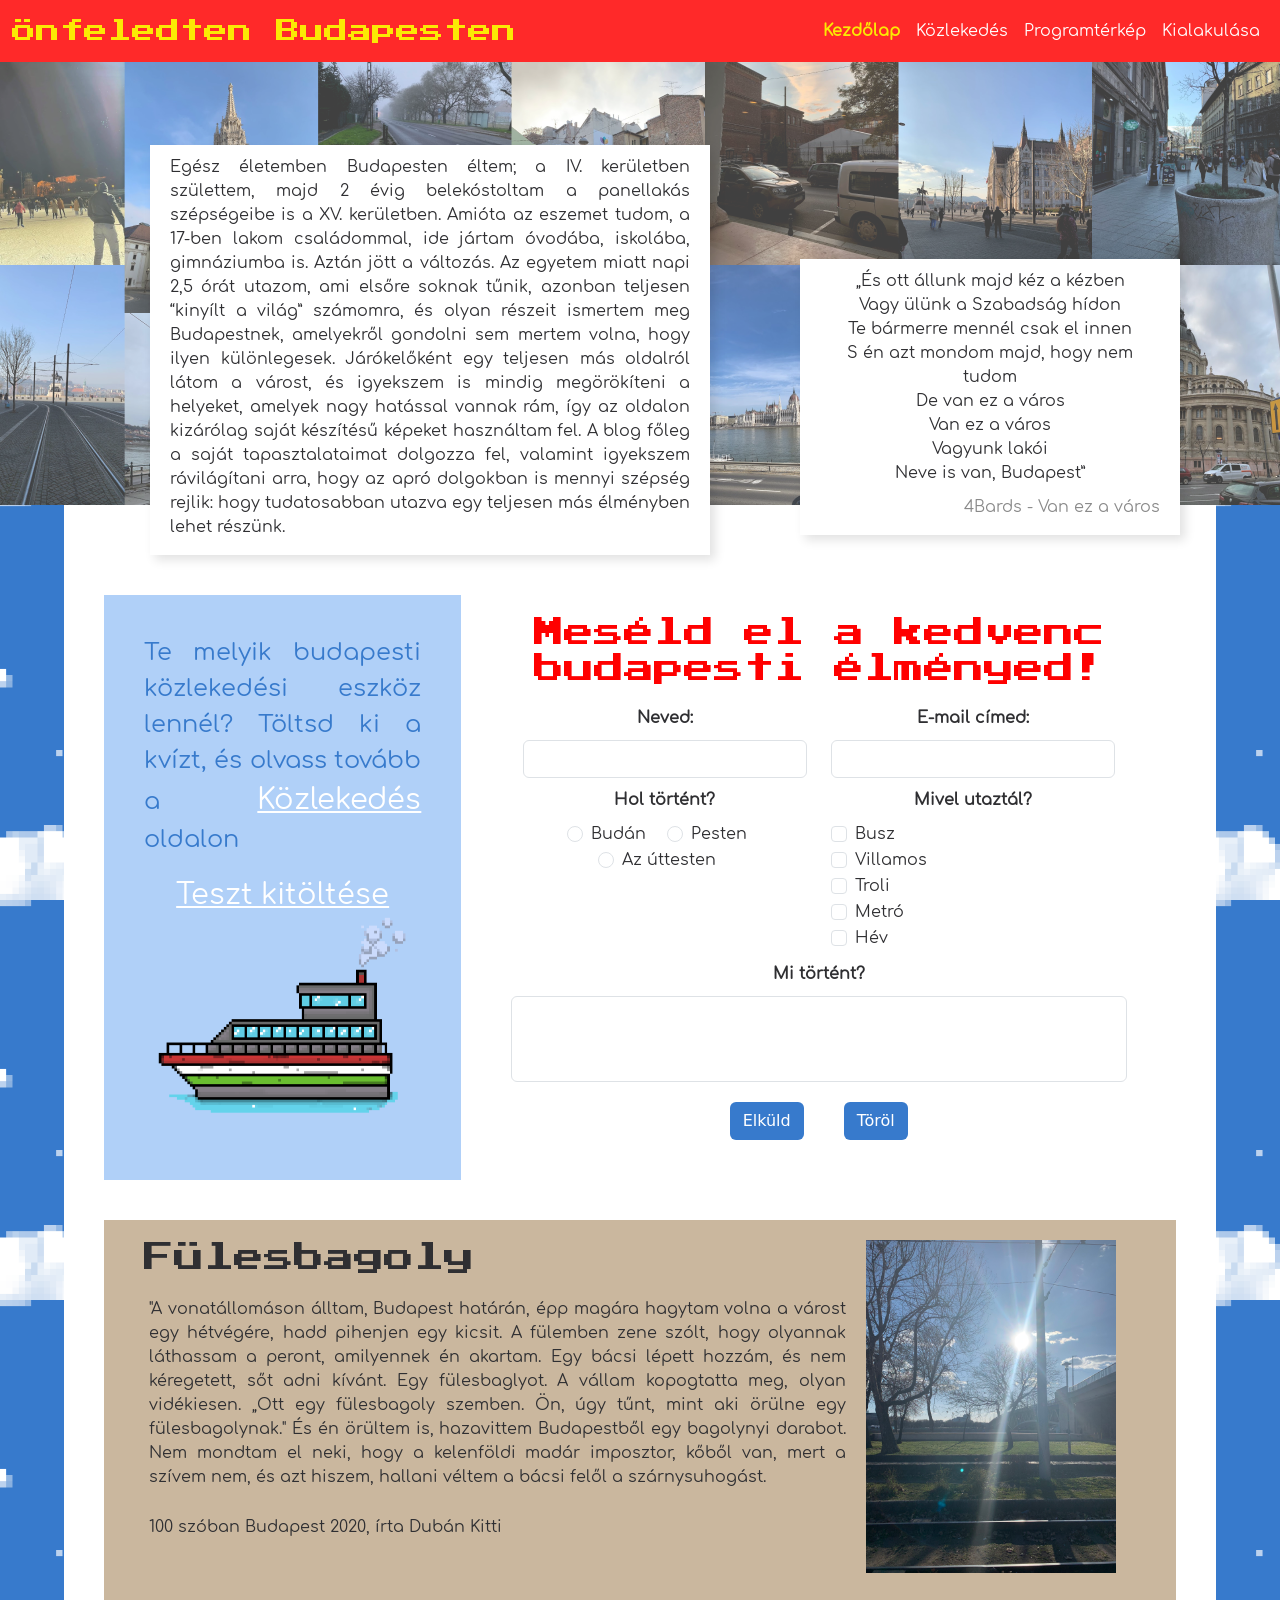
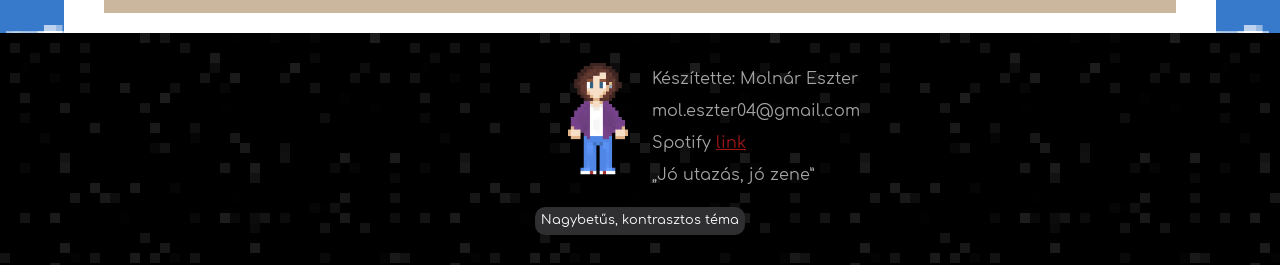
<file: index.html>
<!DOCTYPE html>
<html lang="hu">
<head>
    <meta charset="UTF-8">
    <meta http-equiv="X-UA-Compatible" content="IE=edge">
    <meta name="viewport" content="width=device-width, initial-scale=1.0">
    <!--Boostrap-->
    <link href="https://cdn.jsdelivr.net/npm/bootstrap@5.0.2/dist/css/bootstrap.min.css" rel="stylesheet" integrity="sha384-EVSTQN3/azprG1Anm3QDgpJLIm9Nao0Yz1ztcQTwFspd3yD65VohhpuuCOmLASjC" crossorigin="anonymous">
    <!--Boostrap JS-->
    <script src="https://cdn.jsdelivr.net/npm/bootstrap@5.0.2/dist/js/bootstrap.bundle.min.js" integrity="sha384-MrcW6ZMFYlzcLA8Nl+NtUVF0sA7MsXsP1UyJoMp4YLEuNSfAP+JcXn/tWtIaxVXM" crossorigin="anonymous"></script>
    <!--CSS-->
    <link rel="stylesheet" href="style.css" title="alap" id="alapccs">
    <link rel="alternate stylesheet" href="nagyb.css" title="nagyb" id="nagybccs" disabled>
    <!-- JS -->
    <script src="script.js"></script>
    <!-- Google Icon -->
    <!-- <link rel="stylesheet" href="https://fonts.googleapis.com/css2?family=Material+Symbols+Outlined:opsz,wght,FILL,GRAD@20..48,100..700,0..1,-50..200" /> -->
    <title>Önfeledten Budapesten</title>
</head>
<body>

  <!-- Tartalomra ugrás -->
  <nav id="tartalomraugras">
    <a href="#tartalom1">Ugrás a tartalomra</a>
  </nav>

  <!--Navigation-->
      <nav class="navbar navbar-expand-lg fixed-top" id="navid">
        <div class="container-fluid navbar-custom">
          <a class="navbar-brand" href="index.html" id="navtitle">Önfeledten Budapesten</a>
          <button class="navbar-toggler" type="button" data-bs-toggle="collapse" data-bs-target="#navbarNav" aria-controls="navbarNav" aria-expanded="false" aria-label="Toggle navigation">
            <span class="material-symbols-outlined">menu</span>
          </button>
          <div class="collapse navbar-collapse" id="navbarNav">
            <ul class="navbar-nav ms-auto">
              <li class="nav-item">
                <a class="nav-link navlink current" id="nav1" href="index.html">Kezdőlap</a>
              </li>
              <li class="nav-item">
                <a class="nav-link navlink" id="nav2" href="kozlekedes.html">Közlekedés</a>
              </li>
              <li class="nav-item">
                <a class="nav-link navlink" id="nav3" href="programterkep.html">Programtérkép</a>
              </li>
              <li class="nav-item">
                <a class="nav-link navlink" id="nav4" href="kialakulasa.html">Kialakulása</a>
              </li>
            </ul>
          </div>
        </div>
      </nav>

      <!--Header-->
      <header class="header index">
        <div id="head">
          <div class="bemutatkozas" id="tartalom1">
            <p>Egész életemben Budapesten éltem; a IV. kerületben születtem, majd 2 évig belekóstoltam a panellakás szépségeibe is a XV. kerületben. Amióta az eszemet tudom, a 17-ben lakom családommal, ide jártam óvodába, iskolába, gimnáziumba is. Aztán jött a változás. Az egyetem miatt napi 2,5 órát utazom, ami elsőre soknak tűnik, azonban teljesen “kinyílt a világ” számomra, és olyan részeit ismertem meg Budapestnek, amelyekről gondolni sem mertem volna, hogy ilyen különlegesek. Járókelőként egy teljesen más oldalról látom a várost, és igyekszem is mindig megörökíteni a helyeket, amelyek nagy hatással vannak rám, így az oldalon kizárólag saját készítésű képeket használtam fel. A blog főleg a saját tapasztalataimat dolgozza fel, valamint igyekszem rávilágítani arra, hogy az apró dolgokban is mennyi szépség rejlik: hogy tudatosabban utazva egy teljesen más élményben lehet részünk.</p>
          </div>
          <div class="quote">
            <q>És ott állunk majd kéz a kézben <br>
              Vagy ülünk a Szabadság hídon <br>
              Te bármerre mennél csak el innen <br>
              S én azt mondom majd, hogy nem tudom <br>
              De van ez a város <br>
              Van ez a város <br>
              Vagyunk lakói <br>
              Neve is van, Budapest</q>
            <p><span lang="en">4Bards</span> - Van ez a város</p>
          </div>
        </div>
      </header>

      <div class="body">
        <div class="container-fluid">
          <div class="row">
            <div class="col-xs-12 col-sm-12 col-md-12 col-lg-4 col-xl-4" id="teszt">
              <p>Te melyik budapesti közlekedési eszköz lennél? Töltsd ki a kvízt, és olvass tovább a <a href="kozlekedes.html">Közlekedés</a> oldalon</p>
              <a href="https://refresher.hu/1419-KVIZ-Tudd-meg-TE-melyik-BKK-jarat-lennel-a-szemelyiseged-alapjan" target="_blank">Teszt kitöltése</a>
              <img src="media/hajo.png" alt="pixeles hajó ábra">
            </div>
            <div class="col-xs-12 col-sm-12 col-md-12 col-lg-8 col-xl-8">

              <!--Urlap-->
              <div id="formdiv">
                <form action="mailto:mol.eszter04@gmail.com" method="post" enctype="text/plain">
                  <div><h2>Meséld el a kedvenc budapesti élményed!</h2></div>
                  <div class="container-fluid">
                    <div class="row">
                      <div class="col-xs-12 col-sm-12 col-md-6 col-lg-6 col-xl-6">
                        <div class="form-group col">
                          <label for="name" class="inp">Neved:</label>
                          <input type="text" class="form-control" id="name" name="name" maxlength="100">
                        </div>
                      </div>
                      <div class="col-xs-12 col-sm-12 col-md-6 col-lg-6 col-xl-6">
                        <div class="form-group col">
                          <label for="email" class="inp">E-mail címed:</label>
                          <input type="email" class="form-control" id="email" name="email" maxlength="70">
                        </div>
                      </div>
                    </div>
                    <div class="row">
                      <div class="col-xs-12 col-sm-12 col-md-6 col-lg-6 col-xl-6">
                        <div class="form-group">
                          <label class="inp">Hol történt?</label>
                          <div>
                            <div class="form-check form-check-inline">
                              <input class="form-check-input" type="radio" name="where" id="buda" value="Budán">
                              <label class="form-check-label" for="buda">Budán</label>
                            </div>
                            <div class="form-check form-check-inline">
                              <input class="form-check-input" type="radio" name="where" id="pest" value="Pesten">
                              <label class="form-check-label" for="pest">Pesten</label>
                            </div>
                            <div class="form-check form-check-inline">
                              <input class="form-check-input" type="radio" name="where" id="uttest" value="Az úttesten">
                              <label class="form-check-label" for="uttest">Az úttesten</label>
                            </div>
                          </div>
                        </div>
                      </div>
                      <div class="col-xs-12 col-sm-12 col-md-6 col-lg-6 col-xl-6">
                        <div class="form-group align-content-center">
                          <label class="inp">Mivel utaztál?</label>
                          <div class="utazas">
                            <div class="form-check">
                              <input class="form-check-input" type="checkbox" name="transport[]" id="bus" value="Busz">
                              <label class="form-check-label" for="bus">Busz</label>
                            </div>
                            <div class="form-check">
                              <input class="form-check-input" type="checkbox" name="transport[]" id="villamos" value="Villamos">
                              <label class="form-check-label" for="villamos">Villamos</label>
                            </div>
                            <div class="form-check">
                              <input class="form-check-input" type="checkbox" name="transport[]" id="trolib" value="Troli">
                              <label class="form-check-label" for="trolib">Troli</label>
                            </div>
                            <div class="form-check">
                              <input class="form-check-input" type="checkbox" name="transport[]" id="metro" value="Metró">
                              <label class="form-check-label" for="metro">Metró</label>
                            </div>
                            <div class="form-check">
                              <input class="form-check-input" type="checkbox" name="transport[]" id="hev" value="Hév">
                              <label class="form-check-label" for="hev" >Hév</label>
                            </div>
                          </div>
                        </div>
                      </div>
                    </div>
                  </div>
                  <div class="form-group col">
                    <label for="experience" class="inp">Mi történt?</label>
                    <textarea class="form-control" id="experience" name="experience" rows="3" maxlength="1000"></textarea>
                  </div>
                  <div><button type="submit" class="btn">Elküld</button><button type="reset" class="btn">Töröl</button></div>
                </form>
              </div>
            </div>
          </div>

        </div>

        <!--Sztori-->
        <section class="sztori" id="fulesbagoly">
          <img class="fright" src="media/01_01.jpg" alt="boráros tér naplementében">
          <h2 class="mb-3">Fülesbagoly</h2>
          <p>"A vonatállomáson álltam, Budapest határán, épp magára hagytam volna a várost egy hétvégére, hadd pihenjen egy kicsit. A fülemben zene szólt, hogy olyannak láthassam a peront, amilyennek én akartam. Egy bácsi lépett hozzám, és nem kéregetett, sőt adni kívánt. Egy fülesbaglyot. A vállam kopogtatta meg, olyan vidékiesen. „Ott egy fülesbagoly szemben. Ön, úgy tűnt, mint aki örülne egy fülesbagolynak."
          És én örültem is, hazavittem Budapestből egy bagolynyi darabot. Nem mondtam el neki, hogy a kelenföldi madár imposztor, kőből van, mert a szívem nem, és azt hiszem, hallani véltem a bácsi felől a szárnysuhogást.</p>
          <p>100 szóban Budapest 2020, írta Dubán Kitti</p>
        </section>
      </div>
      
      <!-- Footer -->
      <footer class="footer">
          <div class="container footerdiv">
            <div class="row">
              <div class="col c1"><img src="media/en.png" alt="pixeles ábra egy barna hajú lányról"></div>
              <div class="col c2"><p>Készítette: Molnár Eszter<br>mol.eszter04@gmail.com<br><span lang="en">Spotify</span> <a href="https://open.spotify.com/playlist/2W4whdVtq26Lt2WSVCji4I?si=75f825b3049e40bf" target="_blank">link</a><br><q>Jó utazás, jó zene</q></p></div>
            </div>
            <div class="row">
              <!-- <div class="col c1"><button onclick="setActiveStyleSheet('alap')" id="normal">Normál téma</button></div> -->
              <div class="col"><button  id="nagybetus" >Nagybetűs, kontrasztos téma</button></div> <!--onclick="setActiveStyleSheet('nagyb')"-->
            </div>
          </div>
      </footer>
</body>
</html>
</file>
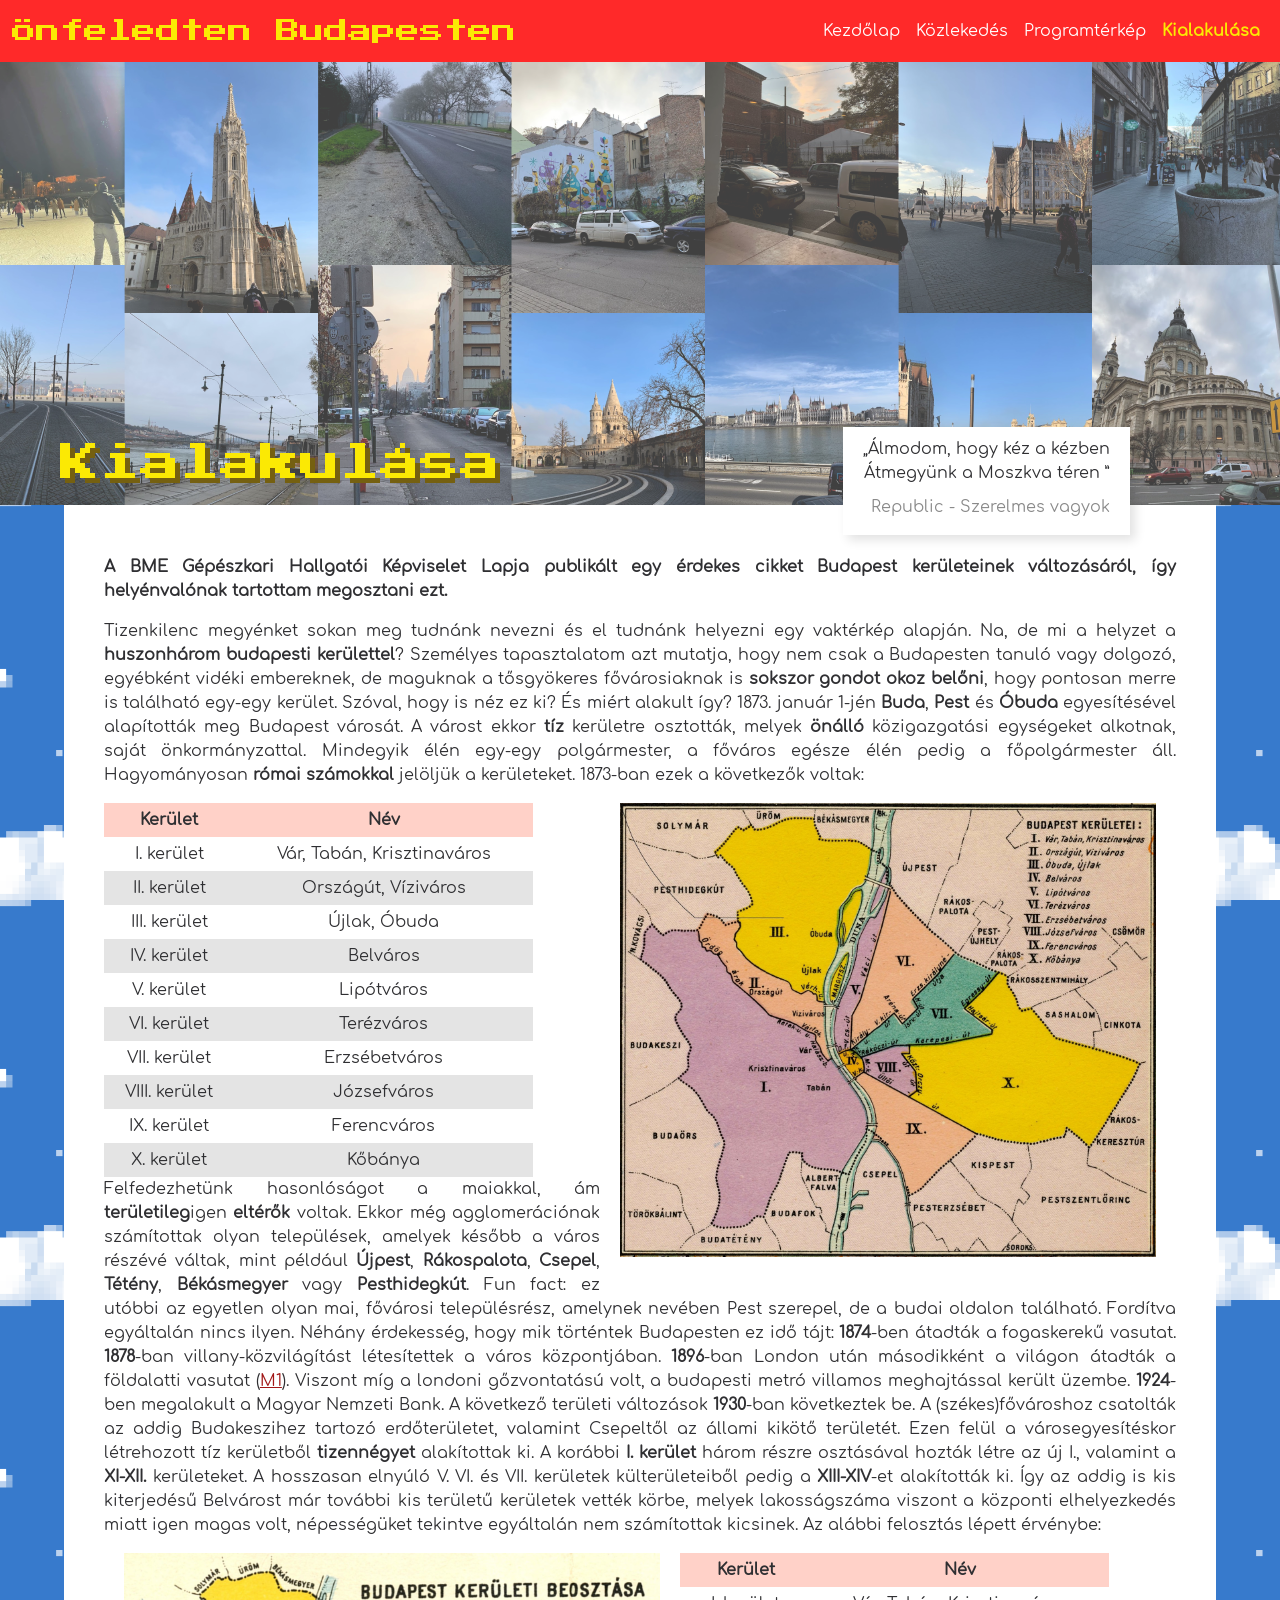
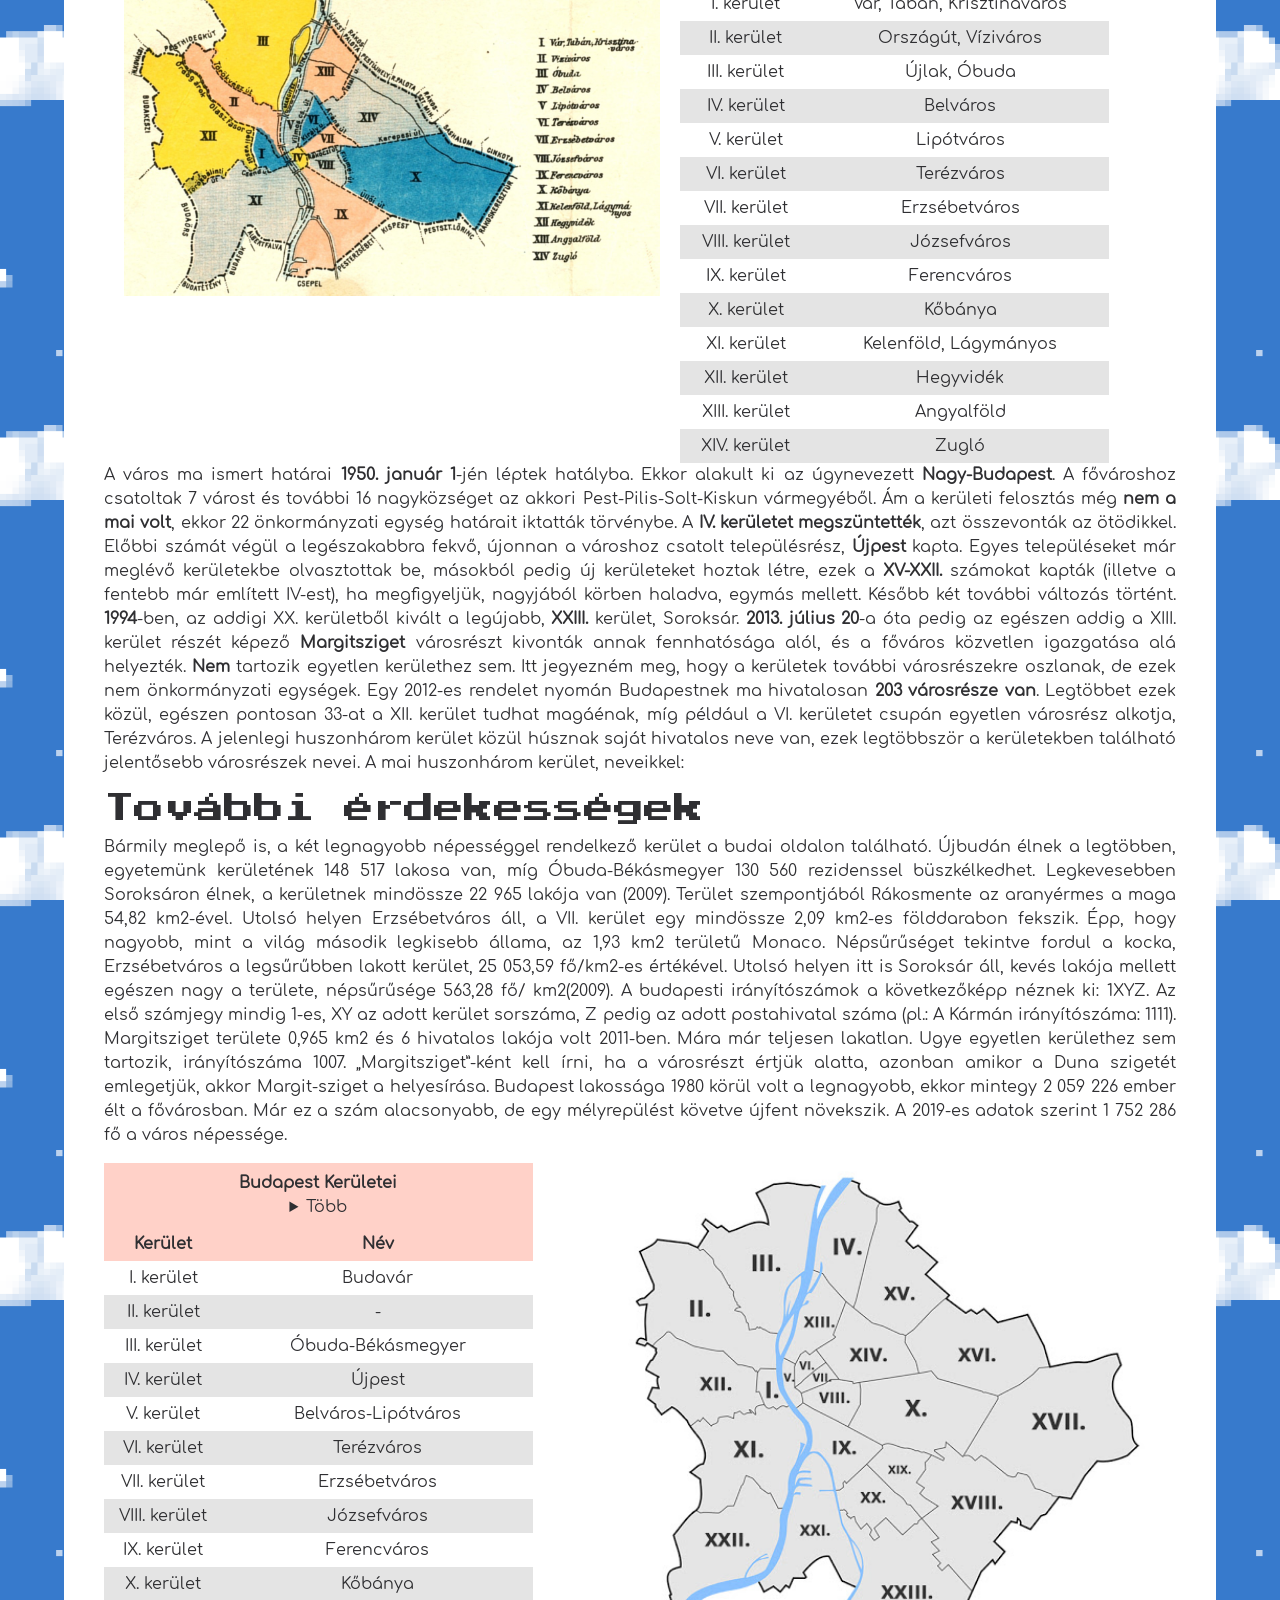
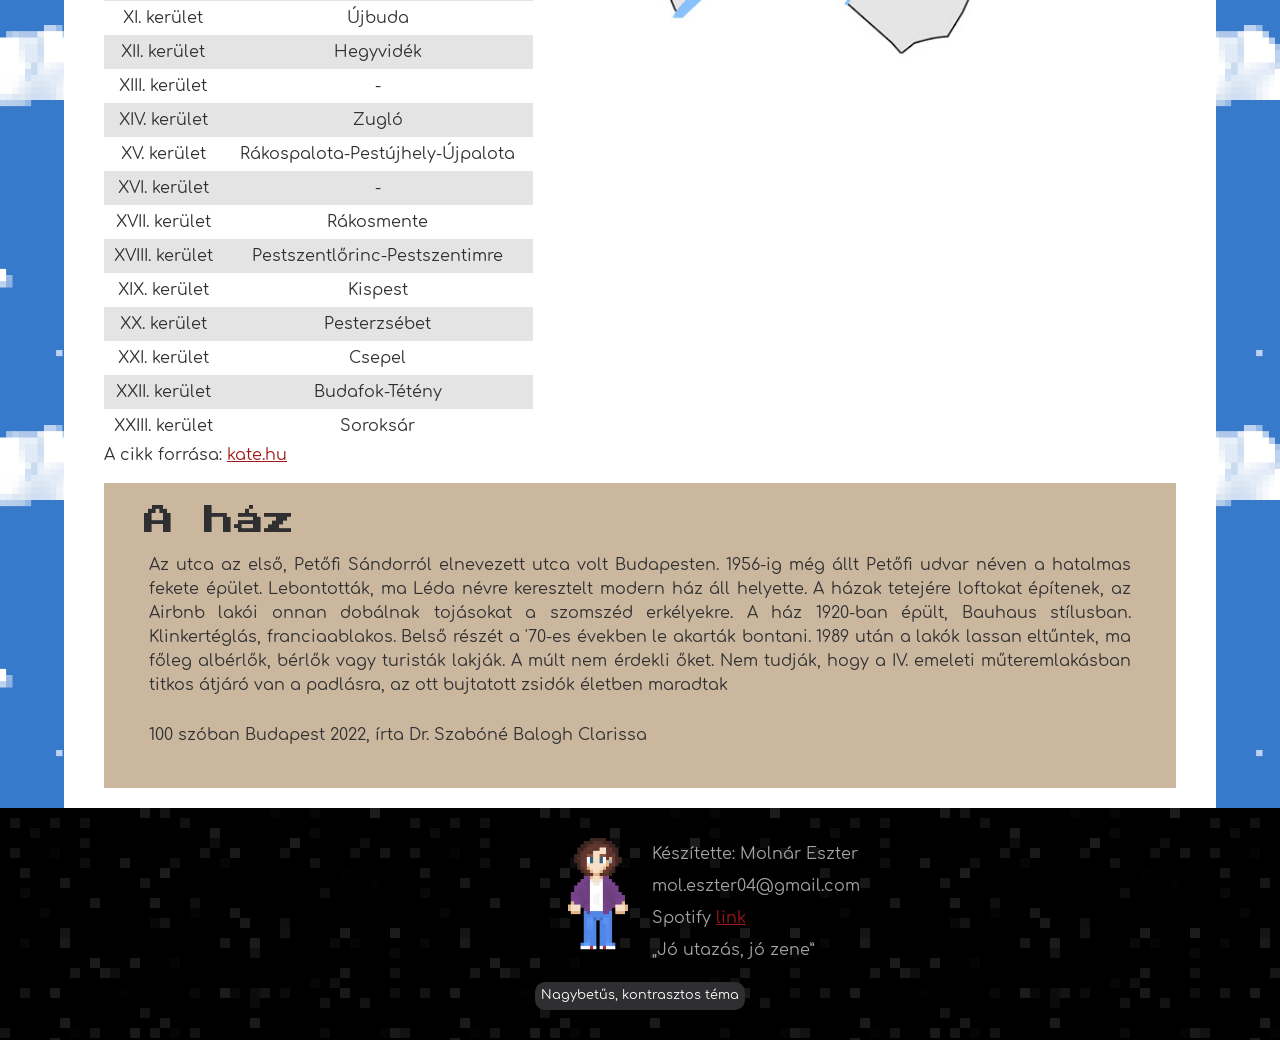
<file: kialakulasa.html>
<!DOCTYPE html>
<html lang="hu">
<head>
    <meta charset="UTF-8">
    <meta http-equiv="X-UA-Compatible" content="IE=edge">
    <meta name="viewport" content="width=device-width, initial-scale=1.0">
    <!--Boostrap-->
    <link href="https://cdn.jsdelivr.net/npm/bootstrap@5.0.2/dist/css/bootstrap.min.css" rel="stylesheet" integrity="sha384-EVSTQN3/azprG1Anm3QDgpJLIm9Nao0Yz1ztcQTwFspd3yD65VohhpuuCOmLASjC" crossorigin="anonymous">
    <!--Boostrap JS-->
    <script src="https://cdn.jsdelivr.net/npm/bootstrap@5.0.2/dist/js/bootstrap.bundle.min.js" integrity="sha384-MrcW6ZMFYlzcLA8Nl+NtUVF0sA7MsXsP1UyJoMp4YLEuNSfAP+JcXn/tWtIaxVXM" crossorigin="anonymous"></script>
    <!--CSS-->
    <link rel="stylesheet" href="style.css" title="alap" id="alapccs">
    <link rel="alternate stylesheet" href="nagyb.css" title="nagyb" id="nagybccs" disabled>
    <!-- JS -->
    <script src="script.js"></script>
    <title>Kialakulása | Önfeledten Budapesten</title>
</head>
<body>

  <!-- Tartalomra ugrás -->
  <nav id="tartalomraugras">
    <a href="#tartalom2">Ugrás a tartalomra</a>
  </nav>

    <!--Navigation-->
    <nav class="navbar navbar-expand-lg fixed-top" id="navid">
      <div class="container-fluid navbar-custom">
        <a class="navbar-brand" href="index.html" id="navtitle">Önfeledten Budapesten</a>
        <button class="navbar-toggler" type="button" data-bs-toggle="collapse" data-bs-target="#navbarNav" aria-controls="navbarNav" aria-expanded="false" aria-label="Toggle navigation">
          <span class="material-symbols-outlined">menu</span>
        </button>
        <div class="collapse navbar-collapse" id="navbarNav">
          <ul class="navbar-nav ms-auto">
            <li class="nav-item">
              <a class="nav-link navlink" id="nav1" href="index.html">Kezdőlap</a>
            </li>
            <li class="nav-item">
              <a class="nav-link navlink" id="nav2" href="kozlekedes.html">Közlekedés</a>
            </li>
            <li class="nav-item">
              <a class="nav-link navlink" id="nav3" href="programterkep.html">Programtérkép</a>
            </li>
            <li class="nav-item">
              <a class="nav-link navlink current" id="nav4" href="kialakulasa.html">Kialakulása</a>
            </li>
          </ul>
        </div>
      </div>
    </nav>

    <!-- Header -->
    <div class="header">
      <h1>Kialakulása</h1>
      <div class="quote"><q>Álmodom, hogy kéz a kézben
        <br>Átmegyünk a Moszkva téren        
        </q><p>Republic - Szerelmes vagyok</p>
      </div>
    </div>

    <!-- Cikkek -->
    <div class="body" id="tartalom4">
      <div class="article bevezeto" id="kialakulas_bev">
        <p><b>A BME Gépészkari Hallgatói Képviselet Lapja publikált egy érdekes cikket Budapest kerületeinek változásáról, így helyénvalónak tartottam megosztani ezt.</b></p>
      </div>
      <article class="article">
        <p>Tizenkilenc megyénket sokan meg tudnánk nevezni és el tudnánk helyezni egy vaktérkép alapján. Na, de mi a helyzet a <b>huszonhárom budapesti kerülettel</b>? Személyes tapasztalatom azt mutatja, hogy nem csak a Budapesten tanuló vagy dolgozó, egyébként vidéki embereknek, de maguknak a tősgyökeres fővárosiaknak is <b>sokszor gondot okoz belőni</b>, hogy pontosan merre is található egy-egy kerület. Szóval, hogy is néz ez ki? És miért alakult így? 1873. január 1-jén <b>Buda</b>, <b>Pest</b> és  <b>Óbuda</b> egyesítésével alapították meg Budapest városát. A várost ekkor <b>tíz</b> kerületre osztották, melyek <b>önálló</b> közigazgatási egységeket alkotnak, saját önkormányzattal. Mindegyik élén egy-egy polgármester, a főváros egésze élén pedig a főpolgármester áll. Hagyományosan <b>római számokkal</b> jelöljük a kerületeket. 1873-ban ezek a következők voltak:</p>
        <img class="fright kialakimg" src="media/04_01.jpg" alt="budapest 10 kerülete 1873ban">
        <table>
          <thead>
            <tr>
              <th>Kerület</th>
              <th>Név</th>
            </tr>
          </thead>
          <tbody>
            <tr>
              <td>I. kerület</td>
              <td>Vár, Tabán, Krisztinaváros</td>
            </tr>
            <tr>
              <td>II. kerület</td>
              <td>Országút, Víziváros</td>
            </tr>
            <tr>
              <td>III. kerület</td>
              <td>Újlak, Óbuda</td>
            </tr>
            <tr>
              <td>IV. kerület</td>
              <td>Belváros</td>
            </tr>
            <tr>
              <td>V. kerület</td>
              <td>Lipótváros</td>
            </tr>
            <tr>
              <td>VI. kerület</td>
              <td>Terézváros</td>
            </tr>
            <tr>
              <td>VII. kerület</td>
              <td>Erzsébetváros</td>
            </tr>
            <tr>
              <td>VIII. kerület</td>
              <td>Józsefváros</td>
            </tr>
            <tr>
              <td>IX. kerület</td>
              <td>Ferencváros</td>
            </tr>
            <tr>
              <td>X. kerület</td>
              <td>Kőbánya</td>
            </tr>
          </tbody>
        </table>
        <p>Felfedezhetünk hasonlóságot a maiakkal, ám <b>területileg</b>igen <b>eltérők</b> voltak. Ekkor még agglomerációnak számítottak olyan települések, amelyek később a város részévé váltak, mint például <b>Újpest</b>, <b>Rákospalota</b>, <b>Csepel</b>, <b>Tétény</b>, <b>Békásmegyer</b> vagy <b>Pesthidegkút</b>. <span lang="en">Fun fact</span>: ez utóbbi az egyetlen olyan mai, fővárosi településrész, amelynek nevében Pest szerepel, de a budai oldalon található. Fordítva egyáltalán nincs ilyen. Néhány érdekesség, hogy mik történtek Budapesten ez idő tájt: <b>1874</b>-ben átadták a fogaskerekű vasutat. <b>1878</b>-ban villany-közvilágítást létesítettek a város központjában. <b>1896</b>-ban London után másodikként a világon átadták a földalatti vasutat (<a href="kozlekedes">M1</a>). Viszont míg a londoni gőzvontatású volt, a budapesti metró villamos meghajtással került üzembe. <b>1924</b>-ben megalakult a Magyar Nemzeti Bank.
          A következő területi változások <b>1930</b>-ban következtek be. A (székes)fővároshoz csatolták az addig Budakeszihez tartozó erdőterületet, valamint Csepeltől az állami kikötő területét. Ezen felül a városegyesítéskor létrehozott tíz kerületből <b>tizennégyet</b> alakítottak ki. A korábbi <b>I. kerület</b> három részre osztásával hozták létre az új I., valamint a <b>XI-XII.</b> kerületeket. A hosszasan elnyúló V. VI. és VII. kerületek külterületeiből pedig a <b>XIII-XIV</b>-et alakították ki. Így az addig is kis kiterjedésű Belvárost már további kis területű kerületek vették körbe, melyek lakosságszáma viszont a központi elhelyezkedés miatt igen magas volt, népességüket tekintve egyáltalán nem számítottak kicsinek. Az alábbi felosztás lépett érvénybe:
        </p>
        <img class="fleft kialakimg" src="media/04_02.jpg" alt="budapest 14 kerülete 1930-ban">
        <table>
          <thead>
            <tr>
              <th>Kerület</th>
              <th>Név</th>
            </tr>
          </thead>
          <tbody>
            <tr>
              <td>I. kerület</td>
              <td>Vár, Tabán, Krisztinaváros</td>
            </tr>
            <tr>
              <td>II. kerület</td>
              <td>Országút, Víziváros</td>
            </tr>
            <tr>
              <td>III. kerület</td>
              <td>Újlak, Óbuda</td>
            </tr>
            <tr>
              <td>IV. kerület</td>
              <td>Belváros</td>
            </tr>
            <tr>
              <td>V. kerület</td>
              <td>Lipótváros</td>
            </tr>
            <tr>
              <td>VI. kerület</td>
              <td>Terézváros</td>
            </tr>
            <tr>
              <td>VII. kerület</td>
              <td>Erzsébetváros</td>
            </tr>
            <tr>
              <td>VIII. kerület</td>
              <td>Józsefváros</td>
            </tr>
            <tr>
              <td>IX. kerület</td>
              <td>Ferencváros</td>
            </tr>
            <tr>
              <td>X. kerület</td>
              <td>Kőbánya</td>
            </tr>
            <tr>
              <td>XI. kerület</td>
              <td>Kelenföld, Lágymányos</td>
            </tr>
            <tr>
              <td>XII. kerület</td>
              <td>Hegyvidék</td>
            </tr>
            <tr>
              <td>XIII. kerület</td>
              <td>Angyalföld</td>
            </tr>
            <tr>
              <td>XIV. kerület</td>
              <td>Zugló</td>
            </tr>
          </tbody>
        </table>
        <p>A város ma ismert határai <b>1950. január 1</b>-jén léptek hatályba. Ekkor alakult ki az úgynevezett <b>Nagy-Budapest</b>. A fővároshoz csatoltak 7 várost és további 16 nagyközséget az akkori Pest-Pilis-Solt-Kiskun vármegyéből. Ám a kerületi felosztás még <b>nem a mai volt</b>, ekkor 22 önkormányzati egység határait iktatták törvénybe. A <b>IV. kerületet megszüntették</b>, azt összevonták az ötödikkel. Előbbi számát végül a legészakabbra fekvő, újonnan a városhoz csatolt településrész, <b>Újpest</b> kapta. Egyes településeket már meglévő kerületekbe olvasztottak be, másokból pedig új kerületeket hoztak létre, ezek a <b>XV-XXII.</b> számokat kapták (illetve a fentebb már említett IV-est), ha megfigyeljük, nagyjából körben haladva, egymás mellett.
          Később két további változás történt. <b>1994</b>-ben, az addigi XX. kerületből kivált a legújabb, <b>XXIII.</b> kerület, Soroksár. <b>2013. július 20</b>-a óta pedig az egészen addig a XIII. kerület részét képező <b>Margitsziget</b> városrészt kivonták annak fennhatósága alól, és a főváros közvetlen igazgatása alá helyezték. <b>Nem</b> tartozik egyetlen kerülethez sem. Itt jegyezném meg, hogy a kerületek további városrészekre oszlanak, de ezek nem önkormányzati egységek. Egy 2012-es rendelet nyomán Budapestnek ma hivatalosan <b>203 városrésze van</b>. Legtöbbet ezek közül, egészen pontosan 33-at a XII. kerület tudhat magáénak, míg például a VI. kerületet csupán egyetlen városrész alkotja, Terézváros. A jelenlegi huszonhárom kerület közül húsznak saját hivatalos neve van, ezek legtöbbször a kerületekben található jelentősebb városrészek nevei. A mai huszonhárom kerület, neveikkel:
        </p>
        <h2>További érdekességek</h2>
        <p>Bármily meglepő is, a két legnagyobb népességgel rendelkező kerület a budai oldalon található. Újbudán élnek a legtöbben, egyetemünk kerületének 148 517 lakosa van, míg Óbuda-Békásmegyer 130 560 rezidenssel büszkélkedhet. Legkevesebben Soroksáron élnek, a kerületnek mindössze 22 965 lakója van (2009).
          Terület szempontjából Rákosmente az aranyérmes a maga 54,82 km2-ével. Utolsó helyen Erzsébetváros áll, a VII. kerület egy mindössze 2,09 km2-es földdarabon fekszik. Épp, hogy nagyobb, mint a világ második legkisebb állama, az 1,93 km2 területű Monaco.
          Népsűrűséget tekintve fordul a kocka, Erzsébetváros a legsűrűbben lakott kerület, 25 053,59 fő/km2-es értékével. Utolsó helyen itt is Soroksár áll, kevés lakója mellett egészen nagy a területe, népsűrűsége 563,28 fő/ km2(2009).
          A budapesti irányítószámok a következőképp néznek ki: 1XYZ. Az első számjegy mindig 1-es, XY az adott kerület sorszáma, Z pedig az adott postahivatal száma (pl.: A Kármán irányítószáma: 1111).
          Margitsziget területe 0,965 km2 és 6 hivatalos lakója volt 2011-ben. Mára már teljesen lakatlan. Ugye egyetlen kerülethez sem tartozik, irányítószáma 1007.
          „Margitsziget”-ként kell írni, ha a városrészt értjük alatta, azonban amikor a Duna szigetét emlegetjük, akkor Margit-sziget a helyesírása.
          Budapest lakossága 1980 körül volt a legnagyobb, ekkor mintegy 2 059 226 ember élt a fővárosban. Már ez a szám alacsonyabb, de egy mélyrepülést követve újfent növekszik. A 2019-es adatok szerint 1 752 286 fő a város népessége.
        </p>
        <img class="fright kialakimg" src="media/04_03.jpg" alt="budapest jelenlegi felosztása és 23 kerülete">
        <table>
          <caption>
            <strong>Budapest Kerületei</strong>
            <details>
              <summary>Több</summary>
              <p>Jelenlegi budapesti kerületek és elnevezésük</p>
            </details>
          </caption>
          <thead>
            <tr>
              <th>Kerület</th>
              <th>Név</th>
            </tr>
          </thead>
          <tbody>
            <tr>
              <td>I. kerület</td>
              <td>Budavár</td>
            </tr>
            <tr>
              <td>II. kerület</td>
              <td>-</td>
            </tr>
            <tr>
              <td>III. kerület</td>
              <td>Óbuda-Békásmegyer</td>
            </tr>
            <tr>
              <td>IV. kerület</td>
              <td>Újpest</td>
            </tr>
            <tr>
              <td>V. kerület</td>
              <td>Belváros-Lipótváros</td>
            </tr>
            <tr>
              <td>VI. kerület</td>
              <td>Terézváros</td>
            </tr>
            <tr>
              <td>VII. kerület</td>
              <td>Erzsébetváros</td>
            </tr>
            <tr>
              <td>VIII. kerület</td>
              <td>Józsefváros</td>
            </tr>
            <tr>
              <td>IX. kerület</td>
              <td>Ferencváros</td>
            </tr>
            <tr>
              <td>X. kerület</td>
              <td>Kőbánya</td>
            </tr>
            <tr>
              <td>XI. kerület</td>
              <td>Újbuda</td>
            </tr>
            <tr>
              <td>XII. kerület</td>
              <td>Hegyvidék</td>
            </tr>
            <tr>
              <td>XIII. kerület</td>
              <td>-</td>
            </tr>
            <tr>
              <td>XIV. kerület</td>
              <td>Zugló</td>
            </tr>
            <tr>
              <td>XV. kerület</td>
              <td>Rákospalota-Pestújhely-Újpalota</td>
            </tr>
            <tr>
              <td>XVI. kerület</td>
              <td>-</td>
            </tr>
            <tr>
              <td>XVII. kerület</td>
              <td>Rákosmente</td>
            </tr>
            <tr>
              <td>XVIII. kerület</td>
              <td>Pestszentlőrinc-Pestszentimre</td>
            </tr>
            <tr>
              <td>XIX. kerület</td>
              <td>Kispest</td>
            </tr>
            <tr>
              <td>XX. kerület</td>
              <td>Pesterzsébet</td>
            </tr>
            <tr>
              <td>XXI. kerület</td>
              <td>Csepel</td>
            </tr>
            <tr>
              <td>XXII. kerület</td>
              <td>Budafok-Tétény</td>
            </tr>
            <tr>
              <td>XXIII. kerület</td>
              <td>Soroksár</td>
            </tr>
          </tbody>
        </table>
        <p>A cikk forrása: <a href="https://kate.hu/2020/04/budapest-keruletei/" target="_blank">kate.hu</a></p>
      </article>
      <!-- Sztori -->
      <section class="article sztori">
        <h2>A ház</h2>
        <p>Az utca az első, Petőfi Sándorról elnevezett utca volt Budapesten. 1956-ig még állt Petőfi udvar néven a hatalmas fekete épület. Lebontották, ma Léda névre keresztelt modern ház áll helyette. A házak tetejére loftokat építenek, az <span lang="en">Airbnb</span> lakói onnan dobálnak tojásokat a szomszéd erkélyekre. A ház 1920-ban épült, Bauhaus stílusban. Klinkertéglás, franciaablakos. Belső részét a '70-es években le akarták bontani. 1989 után a lakók lassan eltűntek, ma főleg albérlők, bérlők vagy turisták lakják. A múlt nem érdekli őket. Nem tudják, hogy a IV. emeleti műteremlakásban titkos átjáró van a padlásra, az ott bujtatott zsidók életben maradtak</p>
        <p>100 szóban Budapest 2022, írta Dr. Szabóné Balogh Clarissa</p>
      </section>
    </div>

    <!-- Footer -->
    <footer class="footer">
      <div class="container footerdiv">
        <div class="row">
          <div class="col c1"><img src="media/en.png" alt="pixeles ábra egy barna hajú lányról"></div>
          <div class="col c2"><p>Készítette: Molnár Eszter<br>mol.eszter04@gmail.com<br><span lang="en">Spotify</span> <a href="https://open.spotify.com/playlist/2W4whdVtq26Lt2WSVCji4I?si=75f825b3049e40bf" target="_blank">link</a><br><q>Jó utazás, jó zene</q></p></div>
        </div>
        <div class="row">
          <!-- <div class="col c1"><button onclick="setActiveStyleSheet('alap')" id="normal">Normál téma</button></div> -->
          <div class="col"><button  id="nagybetus" >Nagybetűs, kontrasztos téma</button></div> <!--onclick="setActiveStyleSheet('nagyb')"-->
        </div>
      </div>
  </footer>

</body>
</html>
</file>
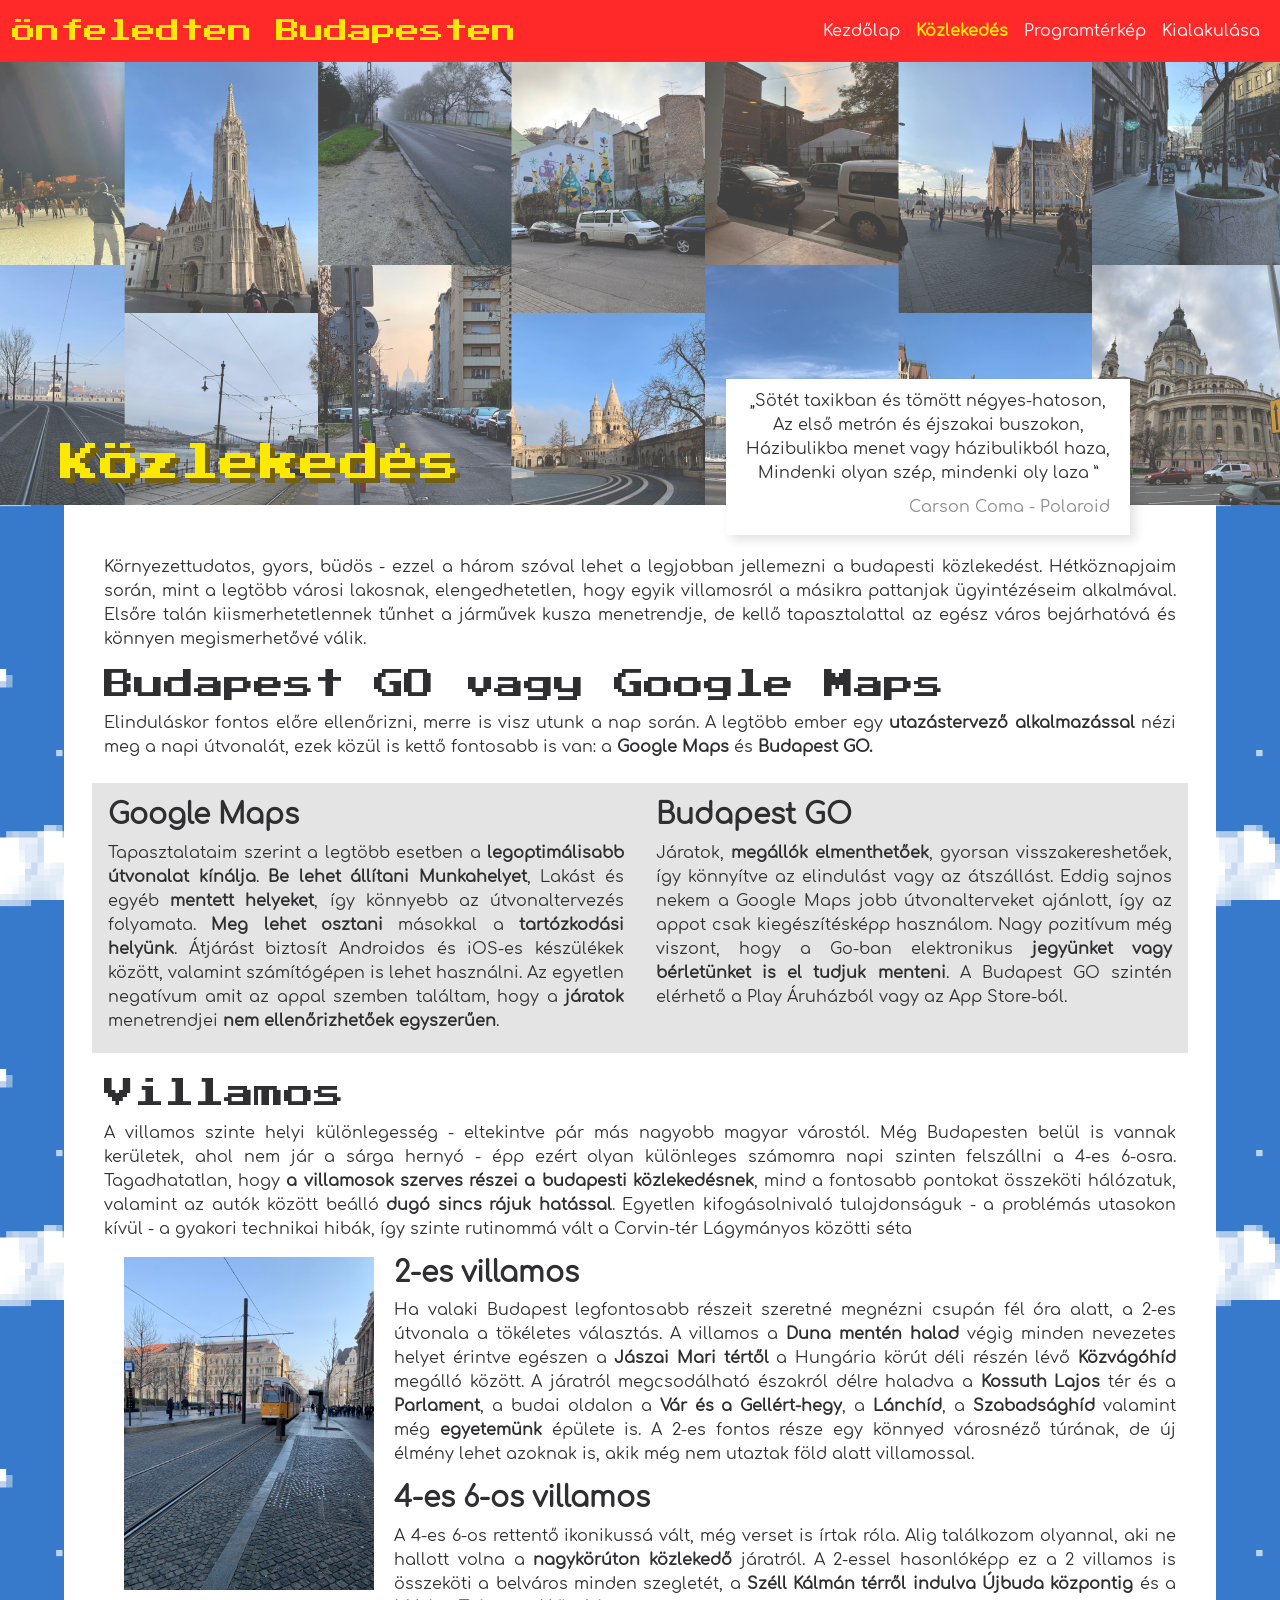
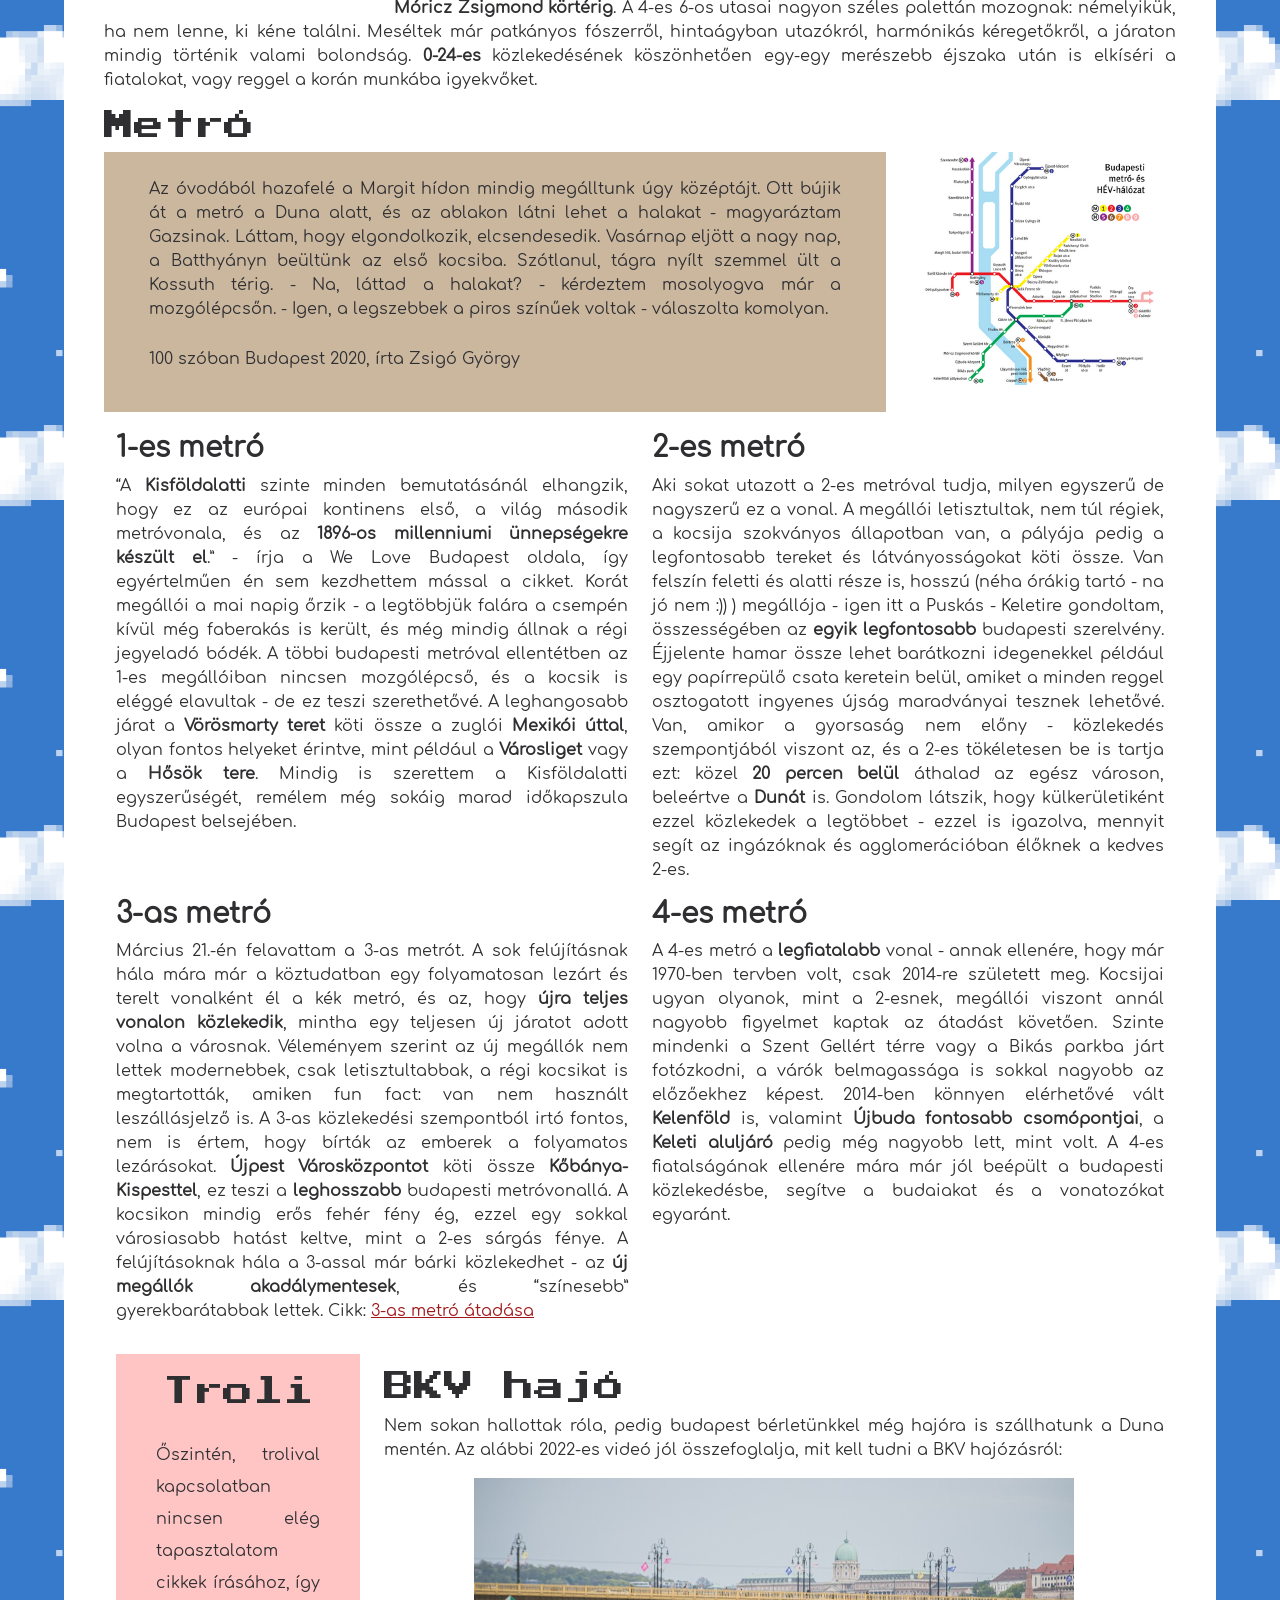
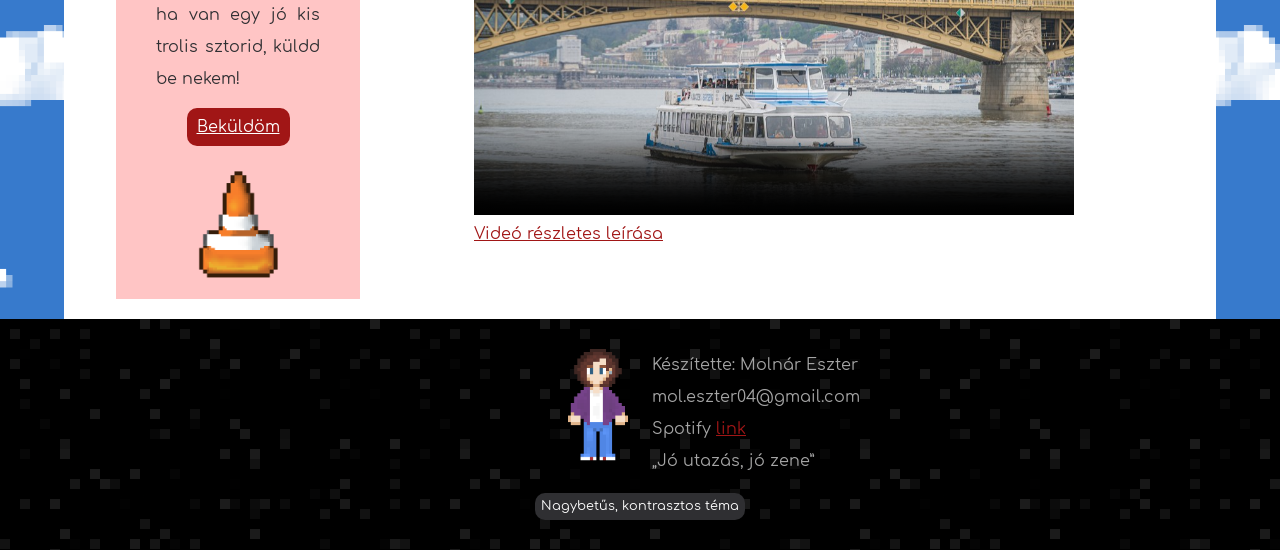
<file: kozlekedes.html>
<!DOCTYPE html>
<html lang="hu">
<head>
    <meta charset="UTF-8">
    <meta http-equiv="X-UA-Compatible" content="IE=edge">
    <meta name="viewport" content="width=device-width, initial-scale=1.0">
    <!--Boostrap-->
    <link href="https://cdn.jsdelivr.net/npm/bootstrap@5.0.2/dist/css/bootstrap.min.css" rel="stylesheet" integrity="sha384-EVSTQN3/azprG1Anm3QDgpJLIm9Nao0Yz1ztcQTwFspd3yD65VohhpuuCOmLASjC" crossorigin="anonymous">
    <!--Boostrap JS-->
    <script src="https://cdn.jsdelivr.net/npm/bootstrap@5.0.2/dist/js/bootstrap.bundle.min.js" integrity="sha384-MrcW6ZMFYlzcLA8Nl+NtUVF0sA7MsXsP1UyJoMp4YLEuNSfAP+JcXn/tWtIaxVXM" crossorigin="anonymous"></script>
    <!--CSS-->
    <link rel="stylesheet" href="style.css" title="alap" id="alapccs">
    <link rel="alternate stylesheet" href="nagyb.css" title="nagyb" id="nagybccs" disabled>
    <!-- JS -->
    <script src="script.js"></script>
    <title>Közlekedés | Önfeledten Budapesten</title>
</head>
<body>

  <!-- Tartalomra ugrás -->
  <nav id="tartalomraugras">
    <a href="#tartalom2">Ugrás a tartalomra</a>
  </nav>

    <!--Navigation-->
    <nav class="navbar navbar-expand-lg fixed-top" id="navid">
      <div class="container-fluid navbar-custom">
        <a class="navbar-brand" href="index.html" id="navtitle">Önfeledten Budapesten</a>
        <button class="navbar-toggler" type="button" data-bs-toggle="collapse" data-bs-target="#navbarNav" aria-controls="navbarNav" aria-expanded="false" aria-label="Toggle navigation">
          <span class="material-symbols-outlined">menu</span>
        </button>
        <div class="collapse navbar-collapse" id="navbarNav">
          <ul class="navbar-nav ms-auto">
            <li class="nav-item">
              <a class="nav-link navlink" id="nav1" href="index.html">Kezdőlap</a>
            </li>
            <li class="nav-item">
              <a class="nav-link navlink current" id="nav2" href="kozlekedes.html">Közlekedés</a>
            </li>
            <li class="nav-item">
              <a class="nav-link navlink" id="nav3" href="programterkep.html">Programtérkép</a>
            </li>
            <li class="nav-item">
              <a class="nav-link navlink" id="nav4" href="kialakulasa.html">Kialakulása</a>
            </li>
          </ul>
        </div>
      </div>
    </nav>

    <!-- Header -->
    <div class="header">
      <h1>Közlekedés</h1>
      <div class="quote"><q>Sötét taxikban és tömött négyes-hatoson,
        <br>Az első metrón és éjszakai buszokon,
        <br>Házibulikba menet vagy házibulikból haza,
        <br>Mindenki olyan szép, mindenki oly laza
        </q><p>Carson Coma - Polaroid</p>
      </div>
    </div>

    <!-- Cikkek -->
    <div class="body" id="tartalom2">
      <div class="article bevezeto">
        <p>Környezettudatos, gyors, büdös - ezzel a három szóval lehet a legjobban jellemezni a budapesti közlekedést. Hétköznapjaim során, mint a legtöbb városi lakosnak, elengedhetetlen, hogy egyik villamosról a másikra pattanjak ügyintézéseim alkalmával. Elsőre talán kiismerhetetlennek tűnhet a járművek kusza menetrendje, de kellő tapasztalattal az egész város bejárhatóvá és könnyen megismerhetővé válik.</p>
      </div>
      <article id="bpgomaps" class="article">
        <h2><span lang="en">Budapest GO</span> vagy <span lang="en">Google Maps</span></h2>
        <p>Elinduláskor fontos előre ellenőrizni, merre is visz utunk a nap során. A legtöbb ember egy <b>utazástervező alkalmazással</b> nézi meg a napi útvonalát, ezek közül is kettő fontosabb is van: a <b><span lang="en">Google Maps</span></b> és  <b>Budapest GO.</b></p>
        <div class="container-fluid">
          <div class="row">
            <div class="col-xs-12 col-md-6 col-lg-6 col-xl-6 maps px-3 pt-3 pb-1 my-2">
              <h3><span lang="en">Google Maps</span></h3>
              <p>Tapasztalataim szerint a legtöbb esetben a <b>legoptimálisabb útvonalat kínálja</b>. <b>Be lehet állítani Munkahelyet</b>, Lakást és egyéb <b>mentett helyeket</b>, így könnyebb az útvonaltervezés folyamata. <b>Meg lehet osztani</b> másokkal a <b>tartózkodási helyünk</b>. Átjárást biztosít Androidos és <span lang="en">iOS</span>-es készülékek között, valamint számítógépen is lehet használni. Az egyetlen negatívum amit az appal szemben találtam, hogy a <b>járatok</b> menetrendjei <b>nem ellenőrizhetőek egyszerűen</b>.</p>
            </div>
            <div class="col-xs-12 col-md-6 col-lg-6 col-xl-6 maps px-3 pt-3 pb-1 my-2">
              <h3><span lang="en">Budapest GO</span></h3>
              <p>Járatok, <b>megállók elmenthetőek</b>, gyorsan visszakereshetőek, így könnyítve az elindulást vagy az átszállást. Eddig sajnos nekem a <span lang="en">Google Maps</span> jobb útvonalterveket ajánlott, így az appot csak kiegészítésképp használom. Nagy pozitívum még viszont, hogy a Go-ban elektronikus <b>jegyünket vagy bérletünket is el tudjuk menteni</b>. A <span lang="en">Budapest GO</span> szintén elérhető a Play Áruházból vagy az <span lang="en">App Store</span>-ból.</p>
            </div>
          </div>
        </div>
      </article>
      <article id="villamos" class="article">
        <h2>Villamos</h2>
        <p>A villamos szinte helyi különlegesség - eltekintve pár más nagyobb magyar várostól. Még Budapesten belül is vannak kerületek, ahol nem jár a sárga hernyó - épp ezért olyan különleges számomra napi szinten felszállni a 4-es 6-osra. Tagadhatatlan, hogy <b>a villamosok szerves részei a budapesti közlekedésnek</b>, mind a fontosabb pontokat összeköti hálózatuk, valamint az autók között beálló <b>dugó sincs rájuk hatással</b>. Egyetlen kifogásolnivaló tulajdonságuk - a problémás utasokon kívül - a gyakori technikai hibák, így szinte rutinommá vált a Corvin-tér Lágymányos közötti séta</p>
        <img class="fleft" src="media/02_02.jpg" alt="2-es villamos a pályáján a Kossuth tér közelében">
        <h3>2-es villamos</h3>
        <p>Ha valaki Budapest legfontosabb részeit szeretné megnézni csupán fél óra alatt, a 2-es útvonala a tökéletes választás. A villamos a <b>Duna mentén halad</b> végig minden nevezetes helyet érintve egészen a <b>Jászai Mari tértől</b> a Hungária körút déli részén lévő <b>Közvágóhíd</b> megálló között. A járatról megcsodálható északról délre haladva a <b>Kossuth Lajos</b> tér és a <b>Parlament</b>, a budai oldalon a <b>Vár és a Gellért-hegy</b>, a <b>Lánchíd</b>, a <b>Szabadsághíd</b> valamint még <b>egyetemünk</b> épülete is. A 2-es fontos része egy könnyed városnéző túrának, de új élmény lehet azoknak is, akik még nem utaztak föld alatt villamossal.</p>
        <h3>4-es 6-os villamos</h3> 
        <p>A 4-es 6-os rettentő ikonikussá vált, még verset is írtak róla. Alig találkozom olyannal, aki ne hallott volna a <b>nagykörúton közlekedő</b> járatról. A 2-essel hasonlóképp ez a 2 villamos is összeköti a belváros minden szegletét, a <b>Széll Kálmán térről indulva</b> <b>Újbuda központig</b> és a <b>Móricz Zsigmond körtérig</b>. A 4-es 6-os utasai nagyon széles palettán mozognak: némelyikük, ha nem lenne, ki kéne találni. Meséltek már patkányos fószerről, hintaágyban utazókról, harmónikás kéregetőkről,  a járaton mindig történik valami bolondság. <b>0-24-es</b> közlekedésének köszönhetően egy-egy merészebb éjszaka után is elkíséri a fiatalokat, vagy reggel a korán munkába igyekvőket.</p>
      </article>
      <article id="metro" class="article">
        <h2>Metró</h2>
        <figure class="fright">
          <a href="media/Budapest-metro-hun.png" target="_blank" title="Budapest metróhálózata kép megtekintése nagyobb változatban új ablakban">
            <img src="media/Budapest-metro-hun-tumb.png" alt="Budapest metróhálózata">
          </a>
        </figure>
        <!-- Sztori -->
        <div class="sztori">
          <p>Az óvodából hazafelé a Margit hídon mindig megálltunk úgy középtájt. Ott bújik át a metró a Duna alatt, és az ablakon látni lehet a halakat - magyaráztam Gazsinak. Láttam, hogy elgondolkozik, elcsendesedik. Vasárnap eljött a nagy nap, a Batthyányn beültünk az első kocsiba. Szótlanul, tágra nyílt szemmel ült a Kossuth térig. - Na, láttad a halakat? - kérdeztem mosolyogva már a mozgólépcsőn. - Igen, a legszebbek a piros színűek voltak - válaszolta komolyan.</p>
          <p>100 szóban Budapest 2020, írta Zsigó György</p>
        </div>

        <div class="container-fluid metro">
          <div class="row">
            <div class="col-xs-12 col-lg-6">
              <h3>1-es metró</h3>
              <p>“A <b>Kisföldalatti</b> szinte minden bemutatásánál elhangzik, hogy ez az európai kontinens első, a világ második metróvonala, és az <b>1896-os millenniumi ünnepségekre készült el</b>.” - írja a <span lang="en">We Love Budapest</span> oldala, így egyértelműen én sem kezdhettem mással a cikket. Korát megállói a mai napig őrzik - a legtöbbjük falára a csempén kívül még faberakás is került, és még mindig állnak a régi jegyeladó bódék. A többi budapesti metróval ellentétben az 1-es megállóiban nincsen mozgólépcső, és a kocsik is eléggé elavultak - de ez teszi szerethetővé. A leghangosabb járat a <b>Vörösmarty teret</b> köti össze a zuglói <b>Mexikói úttal</b>, olyan fontos helyeket érintve, mint például a <b>Városliget</b> vagy a <b>Hősök tere</b>. Mindig is szerettem a Kisföldalatti egyszerűségét, remélem még sokáig marad időkapszula Budapest belsejében.</p>
            </div>
            <div class="col-xs-12 col-lg-6">
              <h3>2-es metró</h3>
              <p>Aki sokat utazott a 2-es metróval tudja, milyen egyszerű de nagyszerű ez a vonal. A megállói letisztultak, nem túl régiek, a kocsija szokványos állapotban van, a pályája pedig a legfontosabb tereket és látványosságokat köti össze. Van felszín feletti és alatti része is, hosszú (néha órákig tartó - na jó nem :)) ) megállója - igen itt a Puskás - Keletire gondoltam, összességében az <b>egyik legfontosabb</b> budapesti szerelvény. Éjjelente hamar össze lehet barátkozni idegenekkel például egy papírrepülő csata keretein belül, amiket a minden reggel osztogatott ingyenes újság maradványai tesznek lehetővé. Van, amikor a gyorsaság nem előny - közlekedés szempontjából viszont az, és a 2-es tökéletesen be is tartja ezt: közel <b>20 percen belül</b> áthalad az egész városon, beleértve a <b>Dunát</b> is. Gondolom látszik, hogy külkerületiként ezzel közlekedek a legtöbbet - ezzel is igazolva, mennyit segít az ingázóknak és agglomerációban élőknek a kedves 2-es.</p>
            </div>
          </div>
          <div class="row">
            <div class="col-xs-12 col-lg-6">
              <h3>3-as metró</h3>
              <p>Március 21.-én felavattam a 3-as metrót. A sok felújításnak hála mára már a köztudatban egy folyamatosan lezárt és terelt vonalként él a kék metró, és az, hogy <b>újra teljes vonalon közlekedik</b>, mintha egy teljesen új járatot adott volna a városnak. Véleményem szerint az új megállók nem lettek modernebbek, csak letisztultabbak, a régi kocsikat is megtartották, amiken <span lang="en">fun fact</span>: van nem használt leszállásjelző is. A 3-as közlekedési szempontból irtó fontos, nem is értem, hogy bírták az emberek a folyamatos lezárásokat. <b>Újpest Városközpontot</b> köti össze <b>Kőbánya-Kispesttel</b>, ez teszi a <b>leghosszabb</b> budapesti metróvonallá. A kocsikon mindig erős fehér fény ég, ezzel egy sokkal városiasabb hatást keltve, mint a 2-es sárgás fénye. A felújításoknak hála a 3-assal már bárki közlekedhet - az <b>új megállók akadálymentesek</b>, és “színesebb” gyerekbarátabbak lettek.
                Cikk: <a href="https://telex.hu/belfold/2023/03/20/3-as-metro-budapest-teljes-vonal-atadas-ujpest-kozpont-kobanya-kispest-allomasok" target="_blank">3-as metró átadása</a>
                </p>
            </div>
            <div class="col-xs-12 col-lg-6">
              <h3>4-es metró</h3>
              <p>A 4-es metró a <b>legfiatalabb</b> vonal - annak ellenére, hogy már 1970-ben tervben volt, csak 2014-re született meg. Kocsijai ugyan olyanok, mint a 2-esnek, megállói viszont annál nagyobb figyelmet kaptak az átadást követően. Szinte mindenki a Szent Gellért térre vagy a Bikás parkba járt fotózkodni, a várók belmagassága is sokkal nagyobb az előzőekhez képest. 2014-ben könnyen elérhetővé vált <b>Kelenföld</b> is, valamint <b>Újbuda fontosabb csomópontjai</b>, a <b>Keleti aluljáró</b> pedig még nagyobb lett, mint volt. A 4-es fiatalságának ellenére mára már jól beépült a budapesti közlekedésbe, segítve a budaiakat és a vonatozókat egyaránt.</p>
            </div>
          </div>
        </div>
      </article>
      <div class="container-fluid">
        <div class="row">
          <div class="col-xs-12 col-lg-3">
            <aside id="troli" class="article">
              <h2>Troli</h2>
              <p>Őszintén, trolival kapcsolatban nincsen elég tapasztalatom cikkek írásához, így ha van egy jó kis trolis sztorid, küldd be nekem!</p>
              <a href="index.html">Beküldöm</a>
              <img src="media/bolya.png" alt="pixeles bólya ábra">
            </aside>
          </div>
          <div class="col-xs-12 col-lg-9">
            <article id="hajo" class="article">
              <h2>BKV hajó</h2>
              <p>Nem sokan hallottak róla, pedig budapest bérletünkkel még hajóra is szállhatunk a Duna mentén. Az alábbi 2022-es videó jól összefoglalja, mit kell tudni a BKV hajózásról: </p>
              <div id="hajodiv">
                <video controls poster="media/video_kep.jpg" id="hajovid">
                  <source src="media/video.mp4" type="video/mp4">
                  Your browser does not support the video tag.
                </video>
                <a href="video.xhtml" target="_blank">Videó részletes leírása</a>
              </div>
            </article>
          </div>
        </div>
      </div>
    </div>

    <!-- Footer -->
    <footer class="footer">
      <div class="container footerdiv">
        <div class="row">
          <div class="col c1"><img src="media/en.png" alt="pixeles ábra egy barna hajú lányról"></div>
          <div class="col c2"><p>Készítette: Molnár Eszter<br>mol.eszter04@gmail.com<br><span lang="en">Spotify</span> <a href="https://open.spotify.com/playlist/2W4whdVtq26Lt2WSVCji4I?si=75f825b3049e40bf" target="_blank">link</a><br><q>Jó utazás, jó zene</q></p></div>
        </div>
        <div class="row">
          <!-- <div class="col c1"><button onclick="setActiveStyleSheet('alap')" id="normal">Normál téma</button></div> -->
          <div class="col"><button  id="nagybetus" >Nagybetűs, kontrasztos téma</button></div> <!--onclick="setActiveStyleSheet('nagyb')"-->
        </div>
      </div>
  </footer>

</body>
</html>
</file>
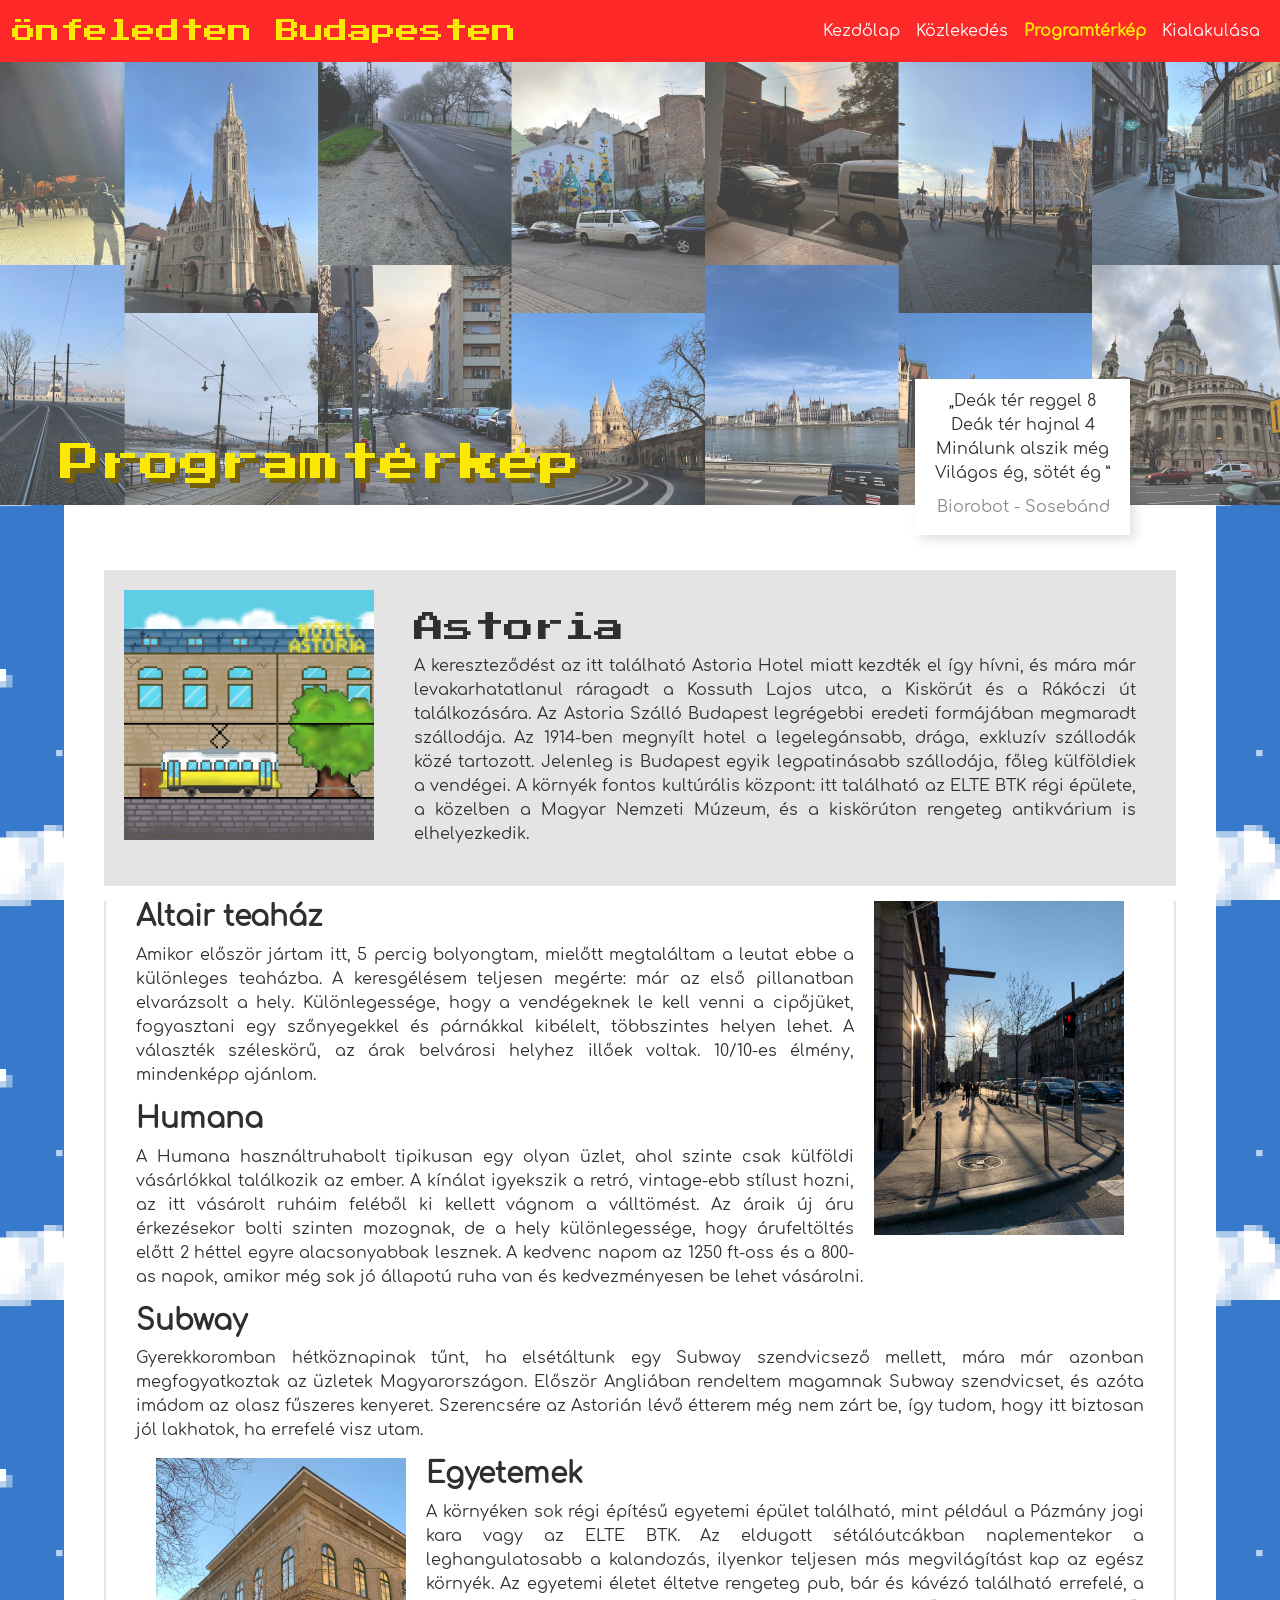
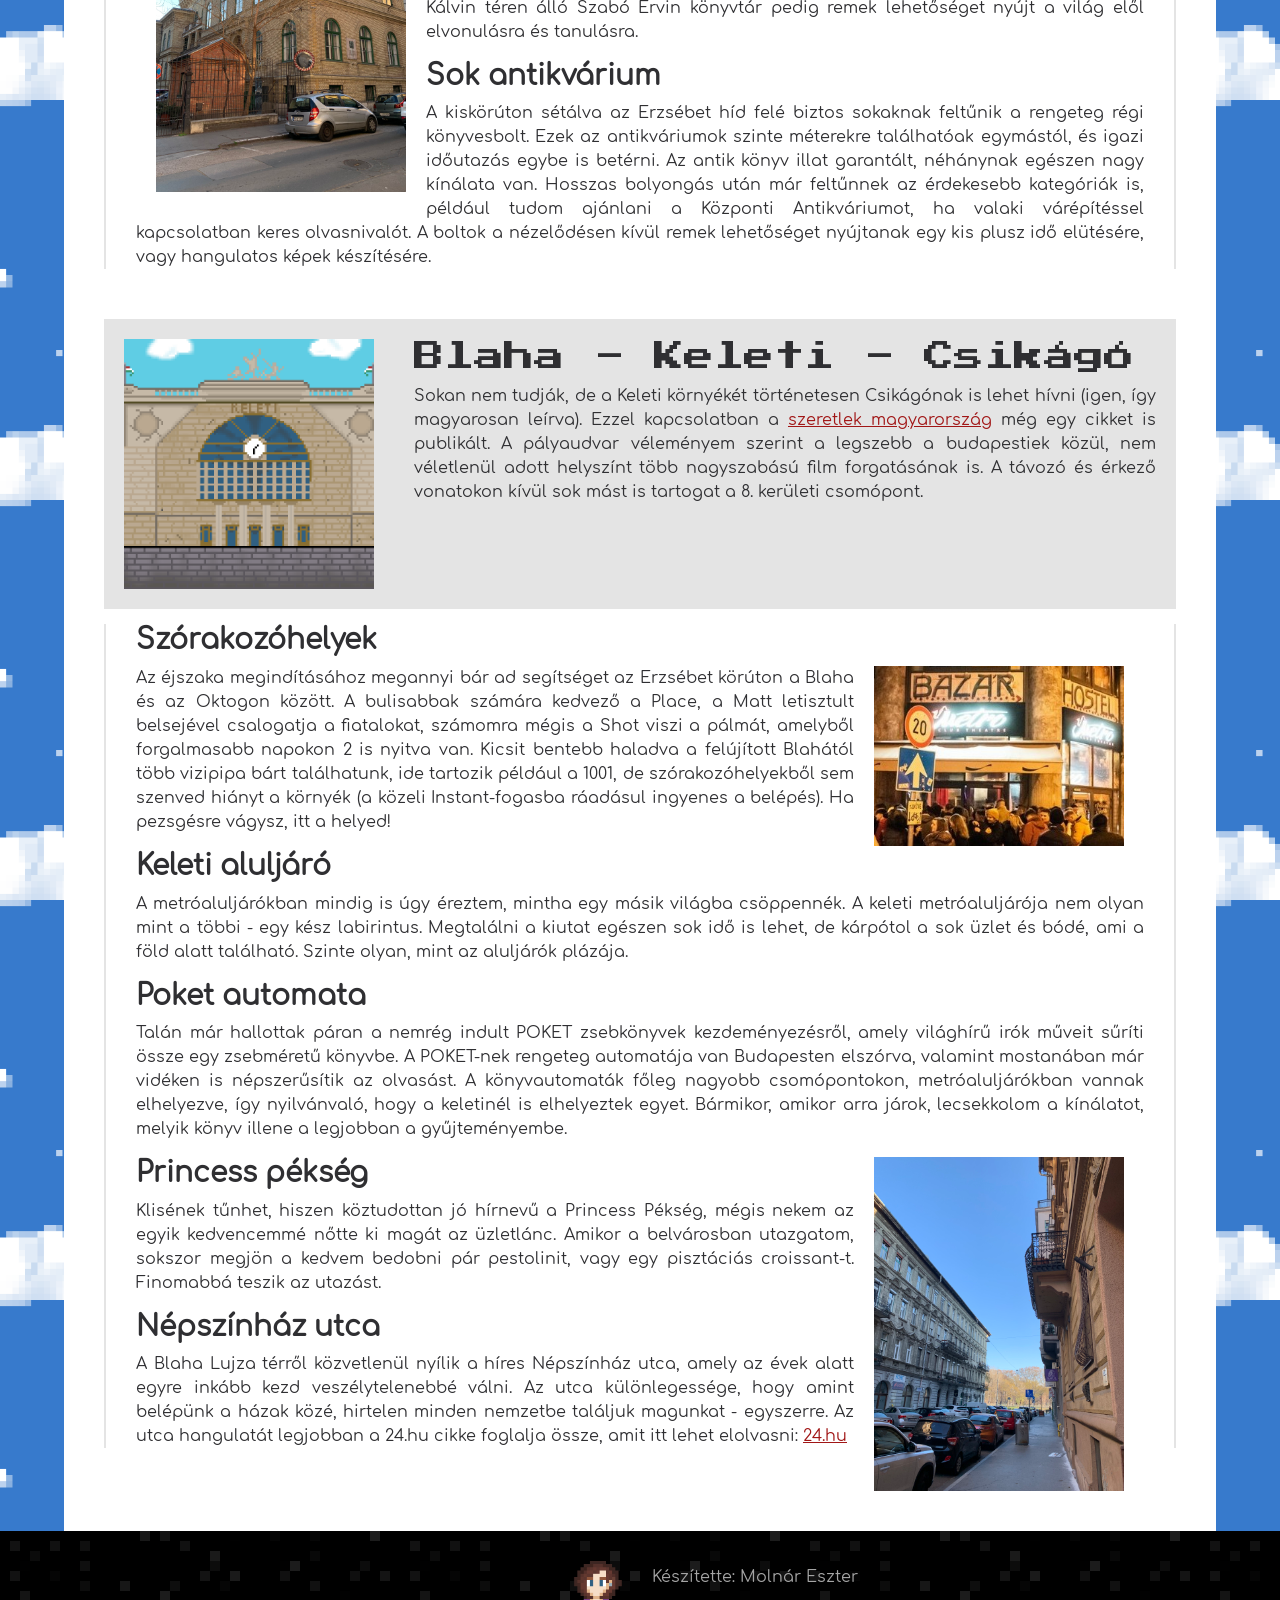
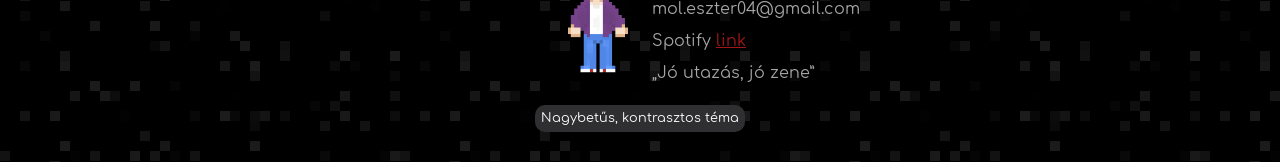
<file: programterkep.html>
<!DOCTYPE html>
<html lang="hu">
<head>
    <meta charset="UTF-8">
    <meta http-equiv="X-UA-Compatible" content="IE=edge">
    <meta name="viewport" content="width=device-width, initial-scale=1.0">
    <!--Boostrap-->
    <link href="https://cdn.jsdelivr.net/npm/bootstrap@5.0.2/dist/css/bootstrap.min.css" rel="stylesheet" integrity="sha384-EVSTQN3/azprG1Anm3QDgpJLIm9Nao0Yz1ztcQTwFspd3yD65VohhpuuCOmLASjC" crossorigin="anonymous">
    <!--Boostrap JS-->
    <script src="https://cdn.jsdelivr.net/npm/bootstrap@5.0.2/dist/js/bootstrap.bundle.min.js" integrity="sha384-MrcW6ZMFYlzcLA8Nl+NtUVF0sA7MsXsP1UyJoMp4YLEuNSfAP+JcXn/tWtIaxVXM" crossorigin="anonymous"></script>
    <!--CSS-->
    <link rel="stylesheet" href="style.css" title="alap" id="alapccs">
    <link rel="alternate stylesheet" href="nagyb.css" title="nagyb" id="nagybccs" disabled>
    <!-- JS -->
    <script src="script.js"></script>
    <title>Programtérkép | Önfeledten Budapesten</title>
</head>
<body>

  <!-- Tartalomra ugrás -->
  <nav id="tartalomraugras">
    <a href="#tartalom2">Ugrás a tartalomra</a>
  </nav>

    <!--Navigation-->
    <nav class="navbar navbar-expand-lg fixed-top" id="navid">
      <div class="container-fluid navbar-custom">
        <a class="navbar-brand" href="index.html" id="navtitle">Önfeledten Budapesten</a>
        <button class="navbar-toggler" type="button" data-bs-toggle="collapse" data-bs-target="#navbarNav" aria-controls="navbarNav" aria-expanded="false" aria-label="Toggle navigation">
          <span class="material-symbols-outlined">menu</span>
        </button>
        <div class="collapse navbar-collapse" id="navbarNav">
          <ul class="navbar-nav ms-auto">
            <li class="nav-item">
              <a class="nav-link navlink" id="nav1" href="index.html">Kezdőlap</a>
            </li>
            <li class="nav-item">
              <a class="nav-link navlink" id="nav2" href="kozlekedes.html">Közlekedés</a>
            </li>
            <li class="nav-item">
              <a class="nav-link navlink current" id="nav3" href="programterkep.html">Programtérkép</a>
            </li>
            <li class="nav-item">
              <a class="nav-link navlink" id="nav4" href="kialakulasa.html">Kialakulása</a>
            </li>
          </ul>
        </div>
      </div>
    </nav>
    
    <!-- Header -->
    <div class="header">
      <h1>Programtérkép</h1>
      <div class="quote"><q>Deák tér reggel 8
        <br>Deák tér hajnal 4
        <br>Minálunk alszik még
        <br>Világos ég, sötét ég               
        </q><p>Biorobot - Sosebánd</p>
      </div>
    </div>

    <!-- Cikkek -->
    <div class="body" id="tartalom3">
      <article class="article foart">
        <img class="fleft" src="media/astoria.png" alt="pixeles kép az astoria hotel épületéről, előtérben egy villamossal">
        <div>
          <h2><span lang="en">Astoria</span></h2>
          <p>A kereszteződést az itt található <span lang="en">Astoria</span> Hotel miatt kezdték el így hívni, és mára már levakarhatatlanul ráragadt a Kossuth Lajos utca, a Kiskörút és a Rákóczi út találkozására. Az <span lang="en">Astoria</span> Szálló Budapest legrégebbi eredeti formájában megmaradt szállodája. Az 1914-ben megnyílt hotel a legelegánsabb, drága, exkluzív szállodák közé tartozott. Jelenleg is Budapest egyik legpatinásabb szállodája, főleg külföldiek a vendégei. A környék fontos kultúrális központ: itt található az ELTE BTK régi épülete, a közelben a Magyar Nemzeti Múzeum, és a kiskörúton rengeteg antikvárium is elhelyezkedik.</p>
        </div>
      </article>
      <article class="article program">
        <img class="fright" src="media/03_01.jpg" alt="Rákóczi út járdájáról készített kép az Astoriáról naplementében">
        <h3><span lang="en">Altair</span> teaház</h3>
        <p>Amikor először jártam itt, 5 percig bolyongtam, mielőtt megtaláltam a leutat ebbe a különleges teaházba. A keresgélésem teljesen megérte: már az első pillanatban elvarázsolt a hely. Különlegessége, hogy a vendégeknek le kell venni a cipőjüket, fogyasztani egy szőnyegekkel és párnákkal kibélelt, többszintes helyen lehet. A választék széleskörű, az árak belvárosi helyhez illőek voltak. 10/10-es élmény, mindenképp ajánlom.</p>
        <h3>Humana</h3>
        <p>A Humana használtruhabolt tipikusan egy olyan üzlet, ahol szinte csak külföldi vásárlókkal találkozik az ember. A kínálat igyekszik a retró, vintage-ebb stílust hozni, az itt vásárolt ruháim feléből ki kellett vágnom a válltömést. Az áraik új áru érkezésekor bolti szinten mozognak, de a hely különlegessége, hogy árufeltöltés előtt 2 héttel egyre alacsonyabbak lesznek. A kedvenc napom az 1250 ft-oss és a 800-as napok, amikor még sok jó állapotú ruha van és kedvezményesen be lehet vásárolni.</p>
        <h3><span lang="en">Subway</span></h3>
        <p>Gyerekkoromban hétköznapinak tűnt, ha elsétáltunk egy <span lang="en">Subway</span> szendvicsező mellett, mára már azonban megfogyatkoztak az üzletek Magyarországon. Először Angliában rendeltem magamnak <span lang="en">Subway</span> szendvicset, és azóta imádom az olasz fűszeres kenyeret. Szerencsére az Astorián lévő étterem még nem zárt be, így tudom, hogy itt biztosan jól lakhatok, ha errefelé visz utam.</p>
        <img class="fleft" src="media/03_02.jpg" alt="elte btk épülete az épület egyik sarkáról fotózva">
        <h3>Egyetemek</h3>
        <p>A környéken sok régi építésű egyetemi épület található, mint például a Pázmány jogi kara vagy az ELTE BTK. Az eldugott sétálóutcákban naplementekor a leghangulatosabb a kalandozás, ilyenkor teljesen más megvilágítást kap az egész környék. Az egyetemi életet éltetve rengeteg pub, bár és kávézó található errefelé, a Kálvin téren álló Szabó Ervin könyvtár pedig remek lehetőséget nyújt a világ elől elvonulásra és tanulásra.</p>
        <h3>Sok antikvárium</h3>
        <p>A kiskörúton sétálva az Erzsébet híd felé biztos sokaknak feltűnik a rengeteg régi könyvesbolt. Ezek az antikváriumok szinte méterekre találhatóak egymástól, és igazi időutazás egybe is betérni. Az antik könyv illat garantált, néhánynak egészen nagy kínálata van. Hosszas bolyongás után már feltűnnek az érdekesebb kategóriák is, például tudom ajánlani a Központi Antikváriumot, ha valaki várépítéssel kapcsolatban keres olvasnivalót. A boltok a nézelődésen kívül remek lehetőséget nyújtanak egy kis plusz idő elütésére, vagy hangulatos képek készítésére.</p>
      </article>

      <article class="article foart blaha">
        <img alt="pixeles kép a keleti pályaudvarról" src="media/keleti.png" class="fleft">
        <h2>Blaha - Keleti - Csikágó</h2>
        <p>Sokan nem tudják, de a Keleti környékét történetesen Csikágónak is lehet hívni (igen, így magyarosan leírva). Ezzel kapcsolatban a <a href="https://www.szeretlekmagyarorszag.hu/budapest/csikago-budapest-kozepen-miert-ez-a-neve/" target="_blank">szeretlek magyarország</a> még egy cikket is publikált. A pályaudvar véleményem szerint a legszebb a budapestiek közül, nem véletlenül adott helyszínt több nagyszabású film forgatásának is. A távozó és érkező vonatokon kívül sok mást is tartogat a 8. kerületi csomópont.</p>
      </article>
      <article class="article program">
        <h3>Szórakozóhelyek</h3>
        <figure class="fright">
          <a href="media/03_03.JPG" target="_blank" title="szórakozóhely kép megtekintése nagyobb változatban új ablakban">
            <img src="media/03_03-tumb.JPG" alt="egy szórakozóhely kívülről fotózva, előtte nagy sor áll, az egyetlen nem általam fényképezett kép">
          </a>
        </figure>
        <p>Az éjszaka megindításához megannyi bár ad segítséget az Erzsébet körúton a Blaha és az Oktogon között. A bulisabbak számára kedvező a <span lang="en">Place</span>, a Matt letisztult belsejével csalogatja a fiatalokat, számomra mégis a <span lang="en">Shot</span> viszi a pálmát, amelyből forgalmasabb napokon 2 is nyitva van. Kicsit bentebb haladva a felújított Blahától több vizipipa bárt találhatunk, ide tartozik például a 1001, de szórakozóhelyekből sem szenved hiányt a környék (a közeli Instant-fogasba ráadásul ingyenes a belépés). Ha pezsgésre vágysz, itt a helyed!</p>
        <h3>Keleti aluljáró</h3>
        <p>A metróaluljárókban mindig is úgy éreztem, mintha egy másik világba csöppennék. A keleti metróaluljárója nem olyan mint a többi - egy kész labirintus. Megtalálni a kiutat egészen sok idő is lehet, de kárpótol a sok üzlet és bódé, ami a föld alatt található. Szinte olyan, mint az aluljárók plázája.</p>
        <h3>Poket automata</h3>
        <p>Talán már hallottak páran a nemrég indult POKET zsebkönyvek kezdeményezésről, amely világhírű irók műveit sűríti össze egy zsebméretű könyvbe. A POKET-nek rengeteg automatája van Budapesten elszórva, valamint mostanában már vidéken is népszerűsítik az olvasást. A könyvautomaták főleg nagyobb csomópontokon, metróaluljárókban vannak elhelyezve, így nyilvánvaló, hogy a keletinél is elhelyeztek egyet. Bármikor, amikor arra járok, lecsekkolom a kínálatot, melyik könyv illene a legjobban a gyűjteményembe.</p>
        <img class="fright" src="media/03_04.jpg" alt="városligethez közeli Peterdy utca járdáról fotózva, a képet épületek szegélyezik">
        <h3>Princess pékség</h3>
        <p>Klisének tűnhet, hiszen köztudottan jó hírnevű a Princess Pékség, mégis nekem az egyik kedvencemmé nőtte ki magát az üzletlánc. Amikor a belvárosban utazgatom, sokszor megjön a kedvem bedobni pár pestolinit, vagy egy pisztáciás <span lang="fr">croissant</span>-t. Finomabbá teszik az utazást.</p>
        <h3>Népszínház utca</h3>
        <p>A Blaha Lujza térről közvetlenül nyílik a híres Népszínház utca, amely az évek alatt egyre inkább kezd veszélytelenebbé válni. Az utca különlegessége, hogy amint belépünk a házak közé, hirtelen minden nemzetbe találjuk magunkat - egyszerre. Az utca hangulatát legjobban a 24.hu cikke foglalja össze, amit itt lehet elolvasni: <a href="https://24.hu/belfold/2016/07/06/egy-gazdag-utca-budapesten-ami-mindig-a-szegenyeke-volt/" target="_blank">24.hu</a></p>
      </article>
    </div>

    <!-- Footer -->
    <footer class="footer">
      <div class="container footerdiv">
        <div class="row">
          <div class="col c1"><img src="media/en.png" alt="pixeles ábra egy barna hajú lányról"></div>
          <div class="col c2"><p>Készítette: Molnár Eszter<br>mol.eszter04@gmail.com<br><span lang="en">Spotify</span> <a href="https://open.spotify.com/playlist/2W4whdVtq26Lt2WSVCji4I?si=75f825b3049e40bf" target="_blank">link</a><br><q>Jó utazás, jó zene</q></p></div>
        </div>
        <div class="row">
          <!-- <div class="col c1"><button onclick="setActiveStyleSheet('alap')" id="normal">Normál téma</button></div> -->
          <div class="col"><button  id="nagybetus" >Nagybetűs, kontrasztos téma</button></div> <!--onclick="setActiveStyleSheet('nagyb')"-->
        </div>
      </div>
  </footer>

</body>
</html>
</file>
<file: style.css>
body{
    padding: 0px;
    margin: 0px;
    padding-top: 55px;
    background-color: #377acc;
    background-image: url(media/felho.png);
    background-size: 400px;
    overscroll-behavior: none;
}

@font-face {
    font-family: 'Pixel';
    src: url(fonts/PressStart2P.ttf);
}

@font-face {
    font-family: 'Cafe';
    src: url(fonts/cafe/Comfortaa-Regular.ttf);
}

h1, h2, #navtitle{
    font-family: 'Pixel', 'Arial Narrow', Arial, sans-serif;
    color:#2f2f32;
}

h1{
    text-shadow: 5px 5px #756010;
    color:#fbe904;
}

h2{
    font-size: 1.9rem;
}

h3{
    font-weight: bold;
}

p, a, li, h3, h4, label, button, q, td, th, caption, figcaption{
    font-family: 'Cafe','Arial Narrow', Arial ,sans-serif;
    color: #2f2f32;
}

p{
    text-align: justify;
}

a{
    color: #a11616;
    /* text-shadow: 1px 1px #756010; */
}

a:hover{
    color: rgb(244, 88, 88);
    text-shadow: none;
    font-weight: bold;
}

a:active{
    color:#a11616
}

a:visited{
    color: #ab9365;
}

img{
    width: 25%;
}

a img{
    width: 100%;
}

textarea{
    resize: none;
}

button{
    background-color: #2f2f32;
    color: #fff;
    border-radius: 10px;
    border: none;
    font-size: 0.8rem;
}

button:active{
    background-color: #8a8a8a;
}

button:hover{
    background-color: #555;
}

.body{
    width: 90%;
    /* background-color: #fffefc; */
    background-color: white;
    margin: auto;
    padding: 20px 40px;
    padding-top: 50px;
    overflow: auto;
}

.trans{
    background-color: #00000000;
}

.fleft ,.fright{
    margin: 0px 20px 20px 20px;
    width: 250px;
}

.sztori{
    padding: 20px 40px;
    background-color: #cab79e;
    overflow: auto;
}

.sztori p{
    display: block;
    padding: 5px;
}

caption{
    caption-side: top;
    background-color: #ffd1c8;
    text-align: center;
}

details{
    background-color:#ffd1c8;
    margin: 0px;
}

details p{
    text-align: center;
}

thead{
    background-color:#ffd1c8;
    text-align: center;
}

tr:nth-of-type(even){
    background-color: #e4e4e4;
}

td{
    text-align: center;
}

td, th{
    padding: 5px;
}

/* Header */
.header{
    background-image: url(media/cover.png);
    position: relative;
    height: 450px;
}

.quote{
    background-color: #fff;
    min-width: 200px;
    text-align: center;
    padding: 10px 20px 0px 20px;
    position: absolute;
    right: 150px;
    bottom: -30px;
    box-shadow: 5px 5px 10px #0000001e;
}

.bemutatkozas{
    background-color: #fff;
    width: 560px;
    text-align: center;
    padding: 10px 20px 0px 20px;
    position: absolute;
    left: 200px;
    bottom: -50px;
    box-shadow: 5px 5px 10px #0000001e;
}

.quote>p{
    text-align: right;
}

.header>h1{
    position: absolute;
    left: 60px;
    bottom: 10px;
}

.quote p{
    color: #8a8a8a;
    margin-top: 10px;
}

#tartalomraugras a{
    position: fixed;
    top: 80px;
    left: -9999px;
    background-color: #fff;
    width: 250px;
    z-index: 3;
    text-align: center;
}

#tartalomraugras a:focus{
    left: 20px;
}


/*Nav*/
#navid{
    background-color: rgb(255, 41, 41);
    margin: 0px;
}

#navid button:hover{
    background-color: rgb(255, 41, 41);
}

.nav-item > a:link, .nav-item > a:visited{
    color: #fff;
    text-shadow: none;
}

#navtitle{
    font-size: 1.5rem;
    /* font-size: 0.4rem; */
}

#navtitle:link, #navtitle:visited{    
    color:#fbe904;
}

.nav-item a.current{
    color: #fbe904;
    font-weight: bold;
}

.nav-item a.current:hover, .nav-item a.current:active{
    color:#fff9a1;
}

/* .material-symbols-outlined {
  font-variation-settings:
  'FILL' 0,
  'wght' 700,
  'GRAD' 0,
  'opsz' 56;
  color: #fff;
} */


/* Articles */
article{
    margin: 15px 0px;
}


/* Footer */
footer{
    background-image: url(media/footer.png);
    clear: right;
    padding: 30px;
    line-height: 2;
}

footer p ,footer q{
    color: #a5a5a5;
}

.footerdiv{
    margin: auto;
}

footer img{
    width: 60px;
    float:right;
}

#nagybetus{
    margin: auto;
    display: block;
}

/* .c1{
    text-align: right;
}

.c2{
    text-align: left;
} */

/* Elso oldal */

/* Form */
#formdiv{
    margin: 40px auto;
    width: 100%;
    text-align: center;
}

#formdiv h2{
    color: red;
}

#formdiv>form{
    z-index: 3;
    width: 95%;
    margin: auto;
    padding: 20px;
    background-color: #fff;
    /* box-shadow: 0px 0px 10px #0000001e;
    border-radius: 20px 0px 20px 0px; */
}

.utazas{
    text-align: left;
}

label.inp{
    font-weight: bold;
    padding: 10px;
}

button.btn{
    background-color: #377acc;
    color: #fff;
    margin: 20px;
}

#teszt{
    background-color: #b0d0f8;
    padding: 40px;
    margin: 40px auto;
    text-align: center;
}

#teszt p{
    font-size: 1.5rem;
    color: #377acc;
}

#teszt a{
    font-size: 1.8rem;
    color: #fff;
}

#teszt img{
    display: block;
    width: 250px;
    margin: auto;
}

#fulesbagoly{
    clear: both;
}

/* Második oldal */
#bpgomaps .container-fluid{
    padding: 0px;
}

.maps{
    background-color: #e4e4e4;
    /* padding: 20px 20px 5px 20px;
    margin: 10px 0px; */
}

.metro{
    margin-top: 20px;
}

#hajovid{
    width: inherit;
    margin: auto;
}

#hajodiv{
    margin: auto;
    width: 600px;
}

#troli{
    background-color: #ffc5c5;
    /* border: red solid 2px; */
    /* border-radius: 10px; */
    padding: 20px;
    height: 100%;
    text-align: center;
}

#troli p{
    padding: 20px;
    line-height: 2;
}

#troli img, #troli p{
    margin: auto;
}

#troli img{
    width: 80px;
    display: block;
    margin-top: 30px;
}

#troli a{
    background-color: #a11616;
    color: #fff;
    padding: 10px;
    border-radius: 10px;
}


/* Harmadik oldal */
.foart{
    overflow: auto;
    background-color: #e4e4e4;
    padding: 20px;
}

.foart img{
    margin: 0px;
    margin-right: 40px;
}

.foart div{
    margin: 20px;
}

.foart:nth-of-type(2){
    margin-top: 40px;
}

.blaha{
    margin-top: 50px;
}

.program{
    border-left: #e4e4e4 solid 2px;
    border-right: #e4e4e4 solid 2px;
    padding: 0px 30px;
}

#szorakozo{
    width: 370px;
}

/* Negyedik oldal */
.kialakimg{
    width: 50%;
}

 /* Video leiras */
 .body.xhtml{
    width: 80%;
}


/* Reszponzivitás */
@media (max-width: 300px){
    .header h1{
        font-size: 1rem;
    }
}


@media (max-width: 767px){
    body{
        padding-top: 35px;

    }
    
    .body{
        width: 100%;
        padding: 15px;
    }

    p, a, li, label, button, q, td, th, caption, figcaption{
        font-size: 1.2rem;
    }

    .sztori h2{
        font-size: 1.4rem;
    }

    .fright, .fleft{
        float: none;
        width: 100%;
        margin: 10px 0px;
    }

    /* Navigation */
    nav #navtitle{
        font-size: 0.7rem;
    }

    #navid button{
        padding: 3px;
    }

    /* Header */
    .header.index{
        height: 1300px;
    }

    .header h1{
        bottom: auto;
        left: 10px;
        top: 40px;
    }

    .quote, .bemutatkozas{
        left:auto;
        background-color: #ffffffd5;
        bottom:auto;
    }

    .bemutatkozas{
        width: 100%;
        top: 35px;
    }

    .quote{
        bottom: 20px;
        right: 0px;
    }

    /* Footer */
    footer{
        padding: 20px 10px;
    }


    /* ELső oldal */
    textarea#experience{
        height: 200px;
    }

    #formdiv>form{
        padding: 5px;
    }

    /* Második oldal */

    #hajodiv{
        width: 100%;
    }

    /* Harmadik oldal*/
    .foart img{
        margin: 10px 0px;
    }
}

@media (min-width: 768px){

    /* Header */
    .header{
        height: 600px;
    }

    .bemutatkozas{
        left: 0px;
        bottom: auto;
        top: 30px;
        width: 100%;
    }

    header.index .quote{
        width: 350px;
    }

    .quote{
        right: 10px;
    }

    .header h1{
        left: 15px;
    }

    /* */
    table{
        width: 100%;
    }

    .fright, .fleft{
        width: 90%;
        margin: 20px auto;
        float: none;
    }
    
}

@media (min-width: 992px){
    .body{
        width: 95%;
    }
    
    /* Header */
    .header{
        height: 450px;
    }

    .bemutatkozas{
        width: 560px;
        top: auto;
        left: 10px;
        bottom: -50px;
    }

    header.index .quote{
        width: 380px;
        right: 10px;
    }

    .quote{
        right: 150px;
    }

    .header h1{
        left: 60px;
    }

    /* Float */
    .fright{
        float: right;
    }
    
    .fleft{
        float: left;
    }
    
    .fleft ,.fright{
        margin: 0px 20px 20px 20px;
        width: 250px;
    }

    table{
        width: 40%;
    }

    /* Negyedik oldal */
    .kialakimg{
        width: 50%;
        margin: 0px 20px 20px 20px;
    }
}

@media (min-width: 1200px){
    .body{
        width: 90%;
    }

    /* Header */
    .bemutatkozas{
        width: 560px;
        top: auto;
        left: 150px;
        bottom: -50px;
    }

    header.index .quote{
        width: 380px;
        right: 100px;
    }


}

@media (min-width: 1400px){
    .bemutatkozas{
        left: 200px;
    }
    
    .header{
        height: 680px;
    }

    header.index .quote{
        right: 150px;
    }
}


@media print{
    img, .fleft, .fright{
        width: 30%;
    }

    video{
        display: none;
    }

    h1{
        text-shadow: none;
    }
    
    /* Nav */
    #navid{
        display: none;
    }

    /* Header */
    .bemutatkozas, .quote{
        position:static;
        width: 100%;
    }

    .header>h1{
        position: static;
    }

    header.header.index{
        height: 600px;
    }

    .header{
        height: 310px;
    }

    /* Footer */
    footer{
        display: none;
    }
}
</file>
<file: nagyb.css>
/* A kontrasztarányok le vannak ellenőrizve a https://webaim.org/resources/contrastchecker/ oldal által */

@import url('style.css');

#navid{
    background-color: #8F0000;
}

p, a, li, h3, h4, label, button, q, td, th, caption, figcaption, .btn{
    font-size: 1.6rem;
}

.sztori{
    background-color: #CFBFAA;
}

h1{
    background-color: #ffffff;
    color:#756010;
    text-shadow: none;
    font-size: 4rem;
}

h3{
    font-size: 2.5rem;
}

/* Header */
.bemutatkozas{
    width: 770px;
    left: 100px;
}

/* Footer */
footer img{
    width: 80px;
}

/* Első oldal */
#formdiv h2{
    color: #8F0000;
}

#teszt p, #teszt a{
    color: #2f2f32;
}

button.btn{
    background-color: #25548E;
}

#teszt img{
    width: 100%;
}

/* Resztponzivitas */
@media (max-width: 300px){
    .header h1{
        font-size: 1rem;
    }
}

 @media (max-width: 767px) and (width: 767px){
    /* Header - első oldal*/
    .bemutatkozas{
        left: 0px;
        width: 100%;
    }

    header.index .quote{
        bottom: 10px;
    }

    .header.index{
        height: 2300px;
    }

    /* Header */
    .header h1{
        font-size: 1.9rem;
    }


    .header{
        height: 600px;
    }

    /* Footer */
    footer img{
        float: left;
    }
 }

 @media (min-width: 400px){
    .header.index{
        height: 2100px;
    }

    .bemutatkozas{
        left: 0px;
    }

    header.index .quote{
        bottom: 10px;
        right: 0px;
    }
 }

 @media (min-width: 500px){
    .header.index{
        height: 1800px;
    }
 }

 @media (min-width: 600px){
    .header.index{
        height: 1500px;
    }
 }

 @media (min-width: 768px){
    .header h1{
        top: 20px;
        bottom: auto;
    }

    header.index>.head>.quote{
        width: 700px;
    }

 }

 @media (min-width: 992px){
    .header.index{
        height: 1080px;
    }

    #navtitle{
        display: none;
    }

    header.index .quote{
        width: 700px;
    }

    .header h1{
        font-size: 1.7rem;
        left: 10px;
    }

    .header h1:before{
        content: "Önfeledten Budapesten | ";
    }

    .bemutatkozas{
        width: 90%;
        top: 40px;
        bottom: auto;
        right: 0px;
    }
 }

 @media (min-width: 1200px){
    .header h1{
        font-size: 2.5rem;
    }

    .header h1:before{
        content: none;
    }

    #navtitle{
        display: block;
    }
    
 }

 @media (min-width: 1400px){
    .header h1{
        top: auto;
        bottom: 10px;
    }
 }
</file>
